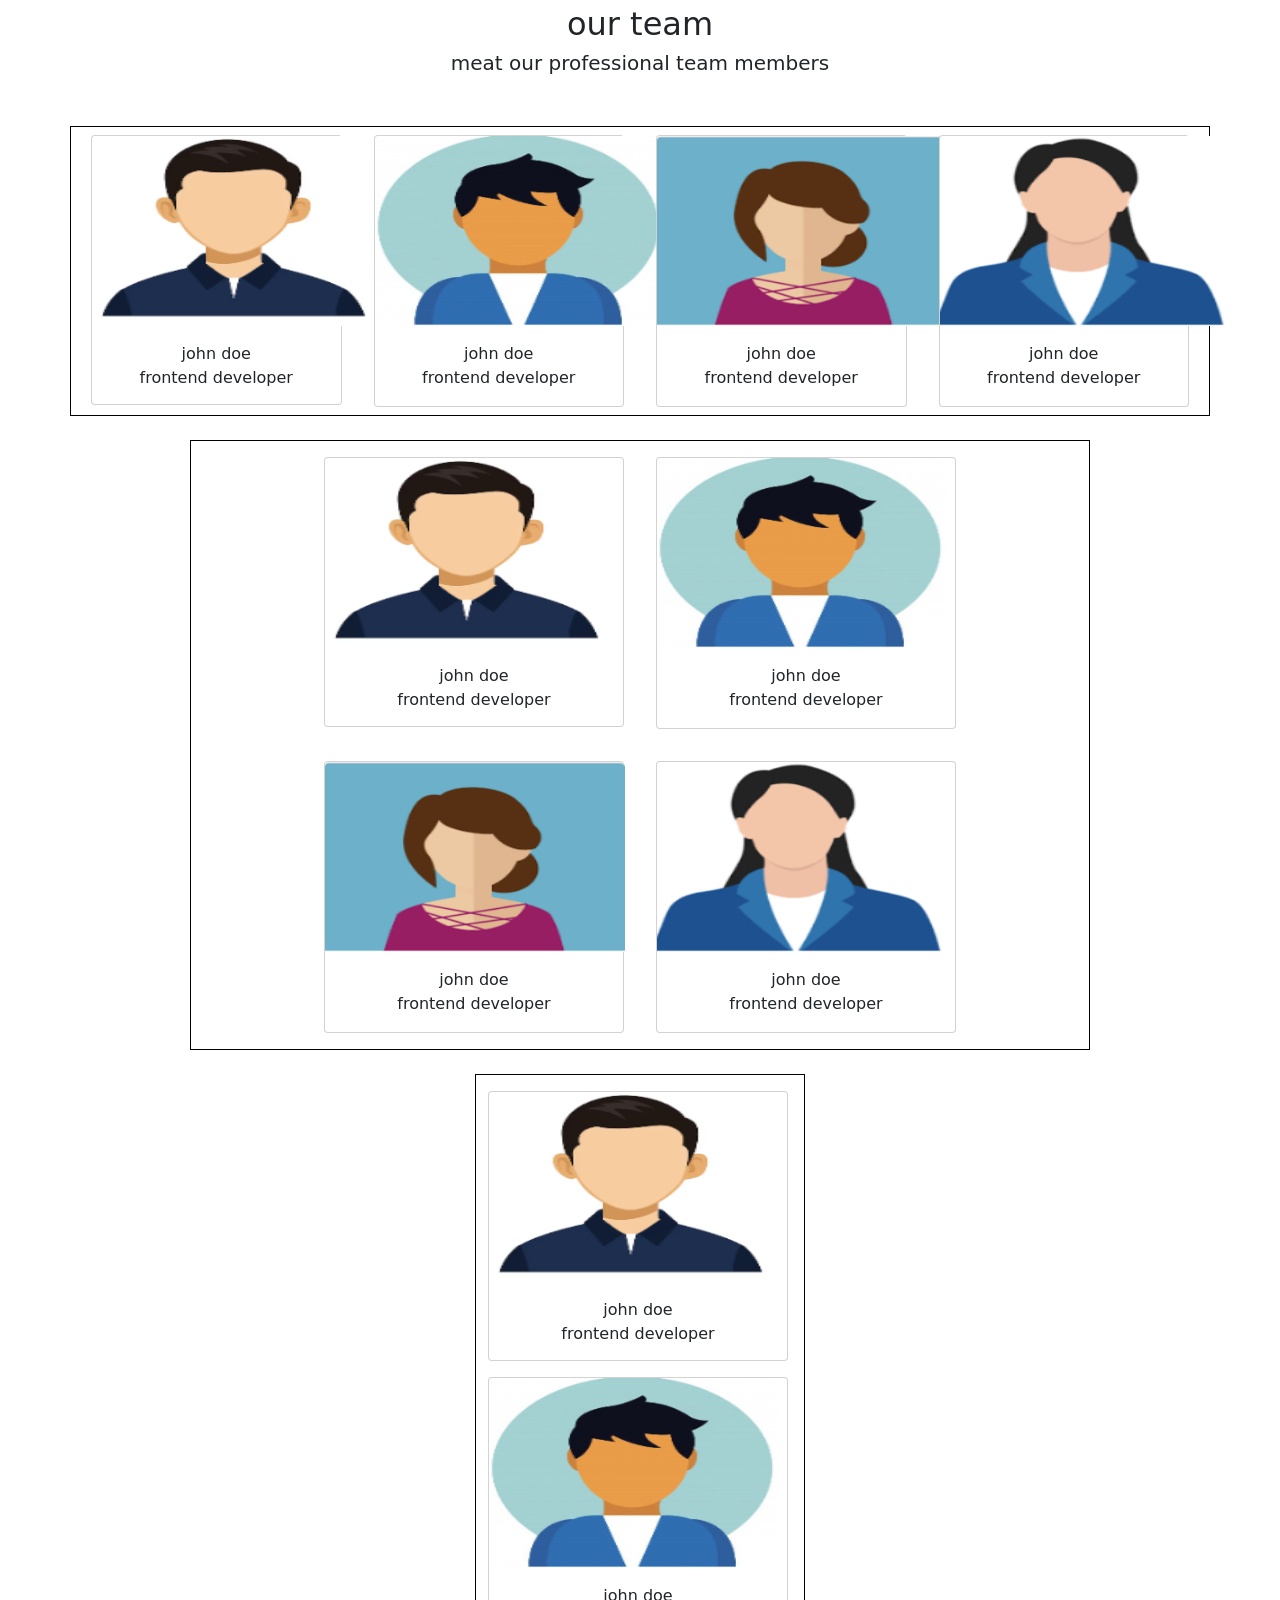
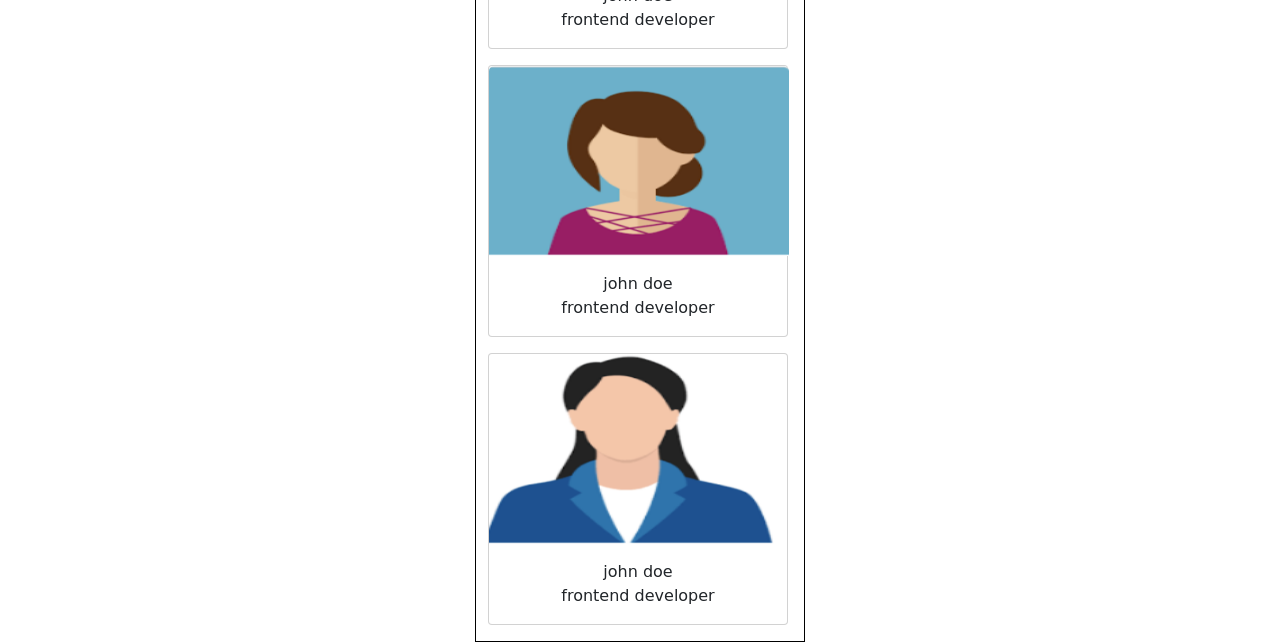
<file: lec-1 bootstrap/index.html>
<!DOCTYPE html>
<html lang="en">

<head>
    <meta charset="UTF-8">
    <meta name="viewport" content="width=device-width, initial-scale=1.0">
    <title>Document</title>
    <link href="https://cdn.jsdelivr.net/npm/bootstrap@5.3.8/dist/css/bootstrap.min.css" rel="stylesheet"
        integrity="sha384-sRIl4kxILFvY47J16cr9ZwB07vP4J8+LH7qKQnuqkuIAvNWLzeN8tE5YBujZqJLB" crossorigin="anonymous">

    <script src="https://cdn.jsdelivr.net/npm/bootstrap@5.3.8/dist/js/bootstrap.bundle.min.js"
        integrity="sha384-FKyoEForCGlyvwx9Hj09JcYn3nv7wiPVlz7YYwJrWVcXK/BmnVDxM+D2scQbITxI"
        crossorigin="anonymous"></script>
</head>

<body>
    <div>
        <div class="text-center fs-2" font-waight-bold mb-3>
            our team
        </div>
        <div class="text-center fs-5 mb-5">
            meat our professional team members
        </div>
        <!--cards-->
        <div
            class="container d-flex flex-row mb-4  align-item-center justify-content-aroun border border-black boder 3 gap-3 ">
            <div class="card rounded-1 m-2 " style="width: 300px;
            height: 270px;">
                <img src="./i1.png" class="card-img-top" style="width: 290px;
                  height: 190px;">
                <div class="card-body">
                    <div class="card-text text-center fs3">john doe</div>
                    <div class="card-text text-center fs5">frontend developer</div>
                </div>

            </div>


            <!--cards-->

            <div class="card rounded-1 m-2 " style="width: 300px; ">
                <img src="./i2.png" class="card-img-top" style="width: 290px;
                  height: 190px;">
                <div class="card-body">
                    <div class="card-text text-center fs3">john doe</div>
                    <div class="card-text text-center fs5">frontend developer</div>
                </div>

            </div>



            <!--cards-->

            <div class="card rounded-1  m-2 " style="width: 300px;">
                <img src="./i3.png" class="card-img-top" style="width: 295px;
                  height: 190px;">
                <div class="card-body">
                    <div class="card-text text-center fs3">john doe</div>
                    <div class="card-text text-center fs5">frontend developer</div>
                </div>

            </div>



            <!--cards-->

            <div class="card rounded-1  m-2 " style="width: 300px;">
                <img src="./i4.png" class="card-img-top" style="width: 290px;
                  height:190px;">
                <div class="card-body">
                    <div class="card-text text-center fs3">john doe</div>
                    <div class="card-text text-center fs5">frontend developer</div>
                </div>

            </div>

        </div>

        <!--cards-->
        <div class="container d-flex flex-row mb-4 justify-content-center align-item-center flex-wrap border border-black boder 2"
            style="width: 900px;">
            <div class="card rounded-1 m-3" style="width: 300px;
            height: 270px;">
                <img src="./i1.png" class="card-img-top" style="width: 290px;
                  height: 190px;">
                <div class="card-body">
                    <div class="card-text text-center fs3">john doe</div>
                    <div class="card-text text-center fs5">frontend developer</div>
                </div>

            </div>


            <!--cards-->

            <div class="card rounded-1 m-3" style="width: 300px;">
                <img src="./i2.png" class="card-img-top" style="width: 290px;
                  height: 190px;">
                <div class="card-body">
                    <div class="card-text text-center fs3">john doe</div>
                    <div class="card-text text-center fs5">frontend developer</div>
                </div>

            </div>



            <!--cards-->

            <div class="card rounded-1 m-3" style="width: 300px;">
                <img src="./i3.png" class="card-img-top" style="width: 300px;
                  height: 190px;">
                <div class="card-body">
                    <div class="card-text text-center fs3">john doe</div>
                    <div class="card-text text-center fs5">frontend developer</div>
                </div>

            </div>



            <!--cards-->

            <div class="card rounded-1 m-3" style="width: 300px;">
                <img src="./i4.png" class="card-img-top" style="width: 290px;
                  height:190px;">
                <div class="card-body">
                    <div class="card-text text-center fs3">john doe</div>
                    <div class="card-text text-center fs5">frontend developer</div>
                </div>

            </div>

        </div>

        <!--cards-->
        <div class="container d-flex flex-column  justify-content-center align-item-center flex-wrap border border-black boder 2 align-contant-center gap-3 "
            style="width: 330px;">
            <div class="card rounded-1 mt-3" style="width: 300px;
            height: 270px;">
                <img src="./i1.png" class="card-img-top" style="width: 290px;
                  height: 190px;">
                <div class="card-body">
                    <div class="card-text text-center fs3">john doe</div>
                    <div class="card-text text-center fs5">frontend developer</div>
                </div>

            </div>


            <!--cards-->

            <div class="card rounded-1" style="width: 300px;">
                <img src="./i2.png" class="card-img-top" style="width: 290px;
                  height: 190px;">
                <div class="card-body">
                    <div class="card-text text-center fs3">john doe</div>
                    <div class="card-text text-center fs5">frontend developer</div>
                </div>

            </div>



            <!--cards-->

            <div class="card rounded-1" style="width: 300px;">
                <img src="./i3.png" class="card-img-top" style="width: 300px;
                  height: 190px;">
                <div class="card-body">
                    <div class="card-text text-center fs3">john doe</div>
                    <div class="card-text text-center fs5">frontend developer</div>
                </div>

            </div>



            <!--cards-->

            <div class="card rounded-1 mb-3" style="width: 300px;">
                <img src="./i4.png" class="card-img-top" style="width: 290px;
                  height:190px;">
                <div class="card-body">
                    <div class="card-text text-center fs3">john doe</div>
                    <div class="card-text text-center fs5">frontend developer</div>
                </div>

            </div>

        </div>

        <!-- <div class="card " style="width: 18rem;">
            <img src="https://picsum.photos/200/300" class="card-img-top" alt="...">
            <div class="card-body">
                <h5 class="card-title">Card title</h5>
                <p class="card-text">Some quick example text to build on the card title and make up the bulk of the
                    card’s content.</p>
                <a href="#" class="btn btn-primary">Go somewhere</a>
            </div>
        </div>
        <div class="card " style="width: 18rem;">
            <img src="https://picsum.photos/200/300" class="card-img-top" alt="..." style="">
            <div class="card-body">
                <h5 class="card-title">Card title</h5>
                <p class="card-text">Some quick example text to build on the card title and make up the bulk of the
                    card’s content.</p>
                <a href="#" class="btn btn-primary">Go somewhere</a>
            </div>
        </div>
        <div class="card " style="width: 18rem;">
            <img src="https://picsum.photos/200/300" class="card-img-top" alt="...">
            <div class="card-body">
                <h5 class="card-title">Card title</h5>
                <p class="card-text">Some quick example text to build on the card title and make up the bulk of the
                    card’s content.</p>
                <a href="#" class="btn btn-primary">Go somewhere</a>
            </div>
        </div> -->
    </div>

</body>

</html>
</file>
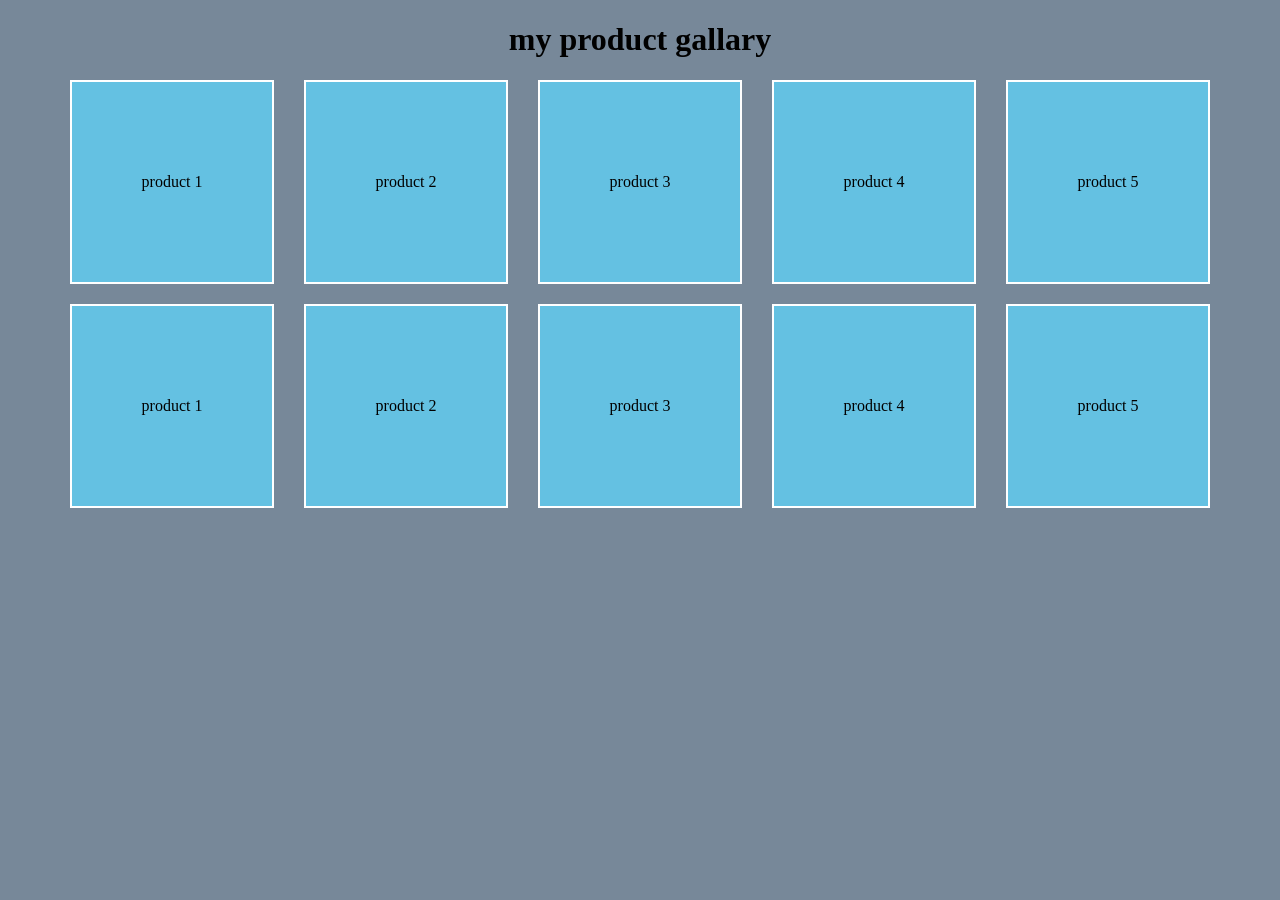
<file: lec-14 mq/index.html>
<!DOCTYPE html>
<html lang="en">
<head>
    <meta charset="UTF-8">
    <meta name="viewport" content="width=device-width, initial-scale=1.0">
    <title>Document</title>
    <link rel="stylesheet" href="style.css">
</head>
<body>
<center><h1>my product gallary</h1></center>
<!--row1-->
<div class="d1">
    <div class="d2">product 1</div>
     <div class="d2">product 2</div>
      <div class="d2">product 3</div>
       <div class="d2">product 4</div>
           <div class="d2">product 5</div>
</div>

<!--row2-->
<div class="d1">
    <div class="d2">product 1</div>
     <div class="d2">product 2</div>
      <div class="d2">product 3</div>
       <div class="d2">product 4</div>
         <div class="d2">product 5</div>
</div>

</body>
</html>
</file>
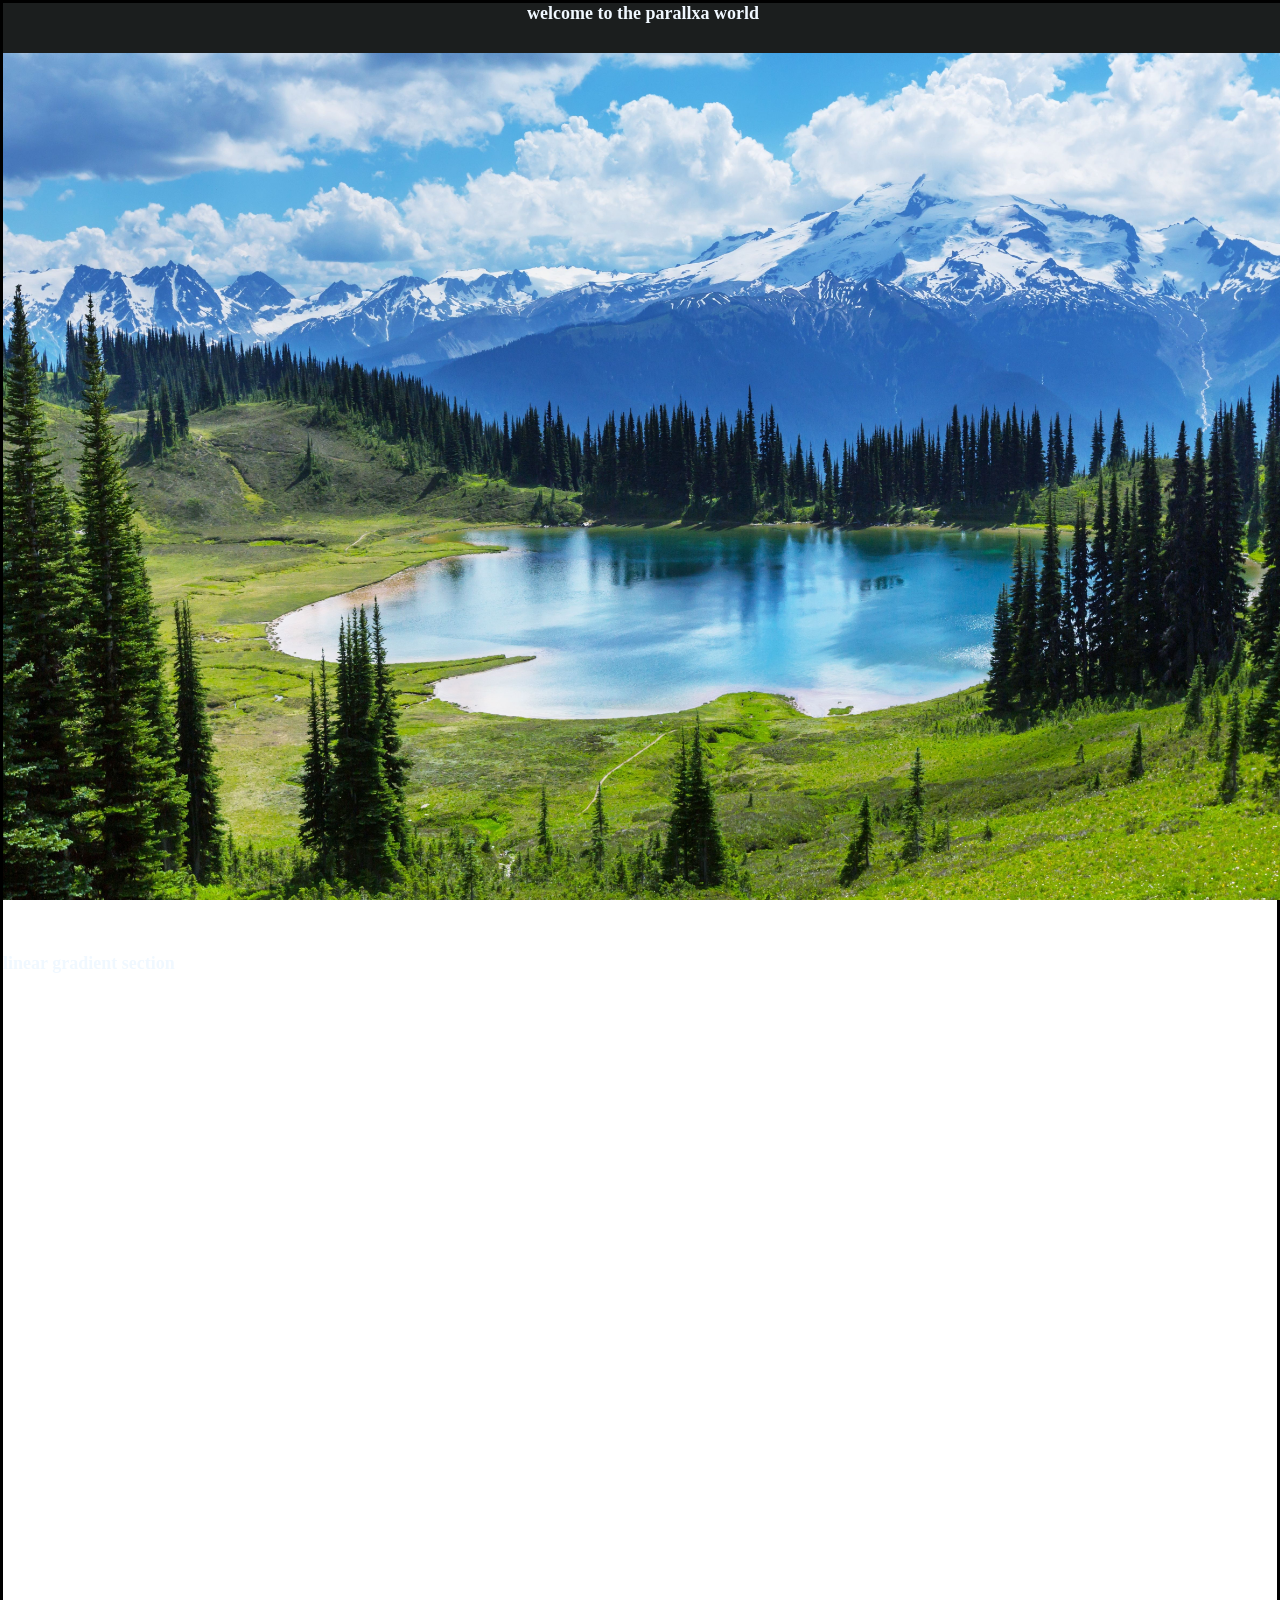
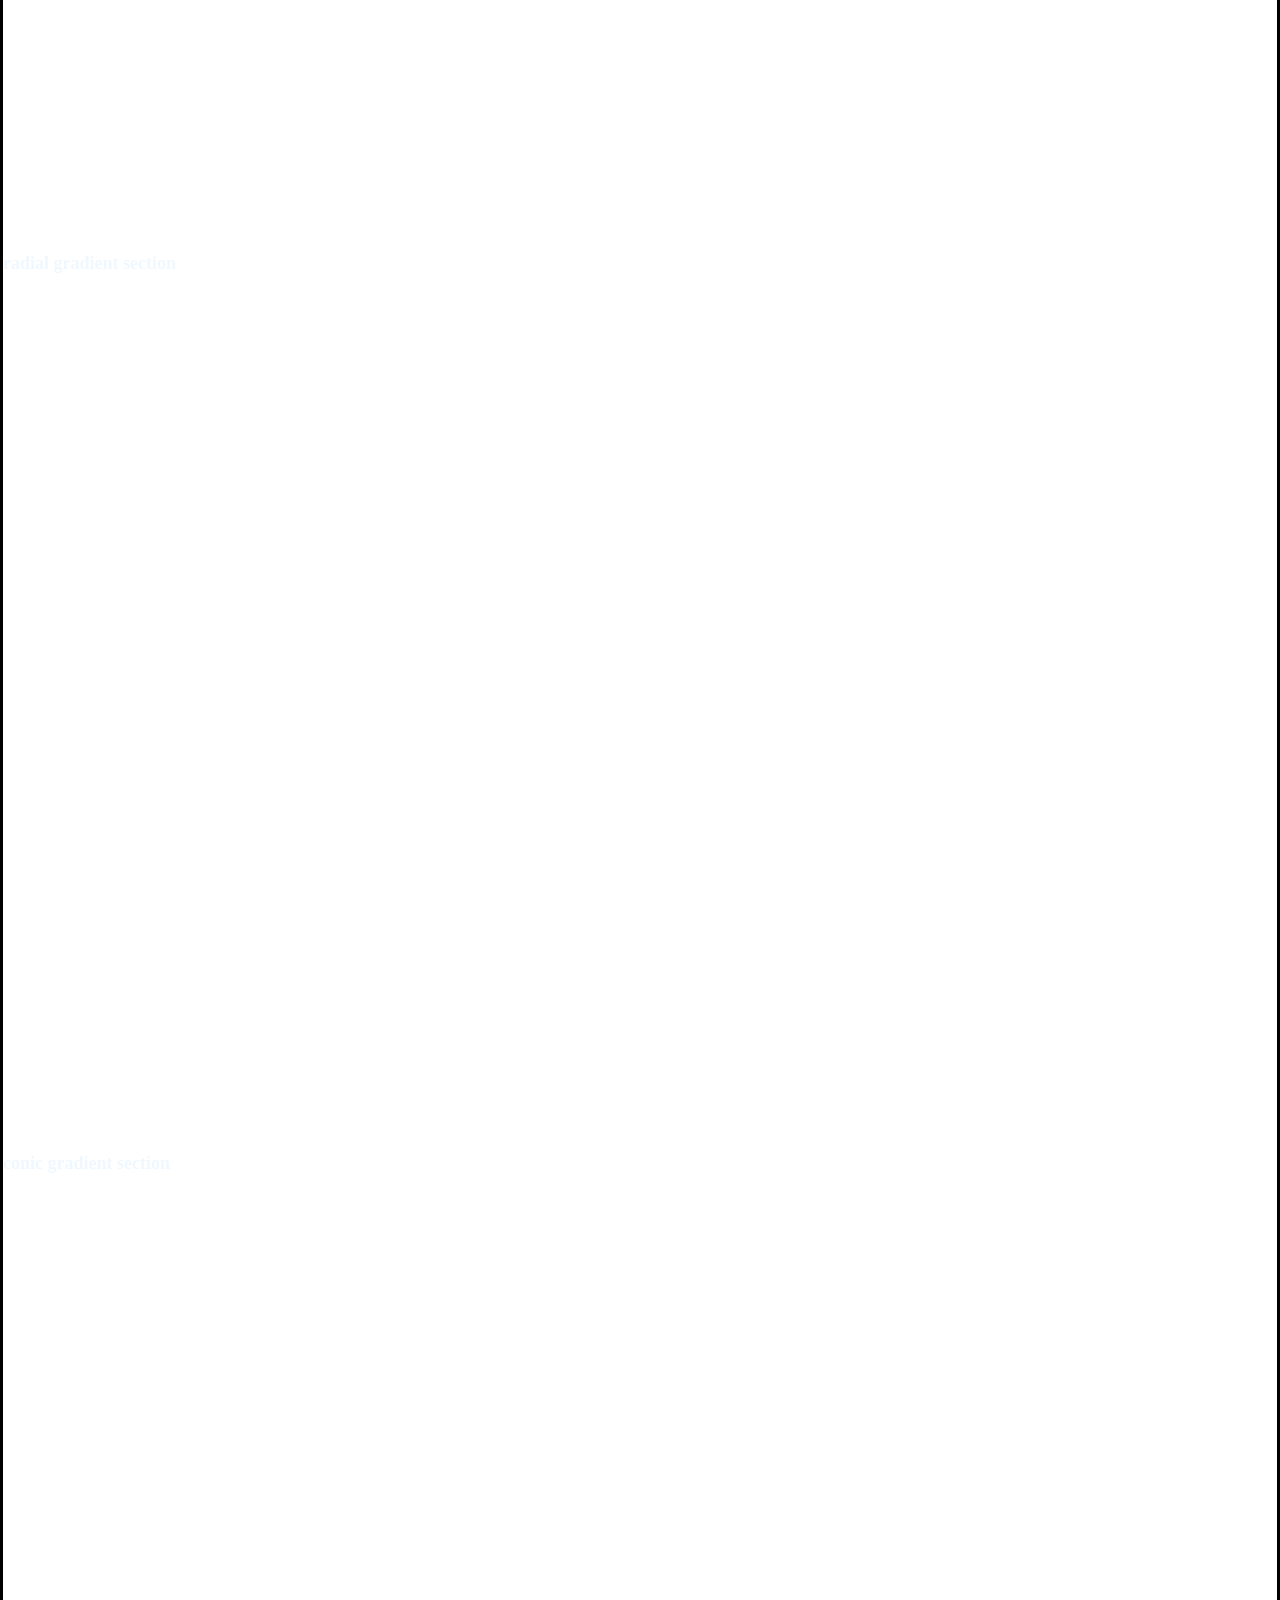
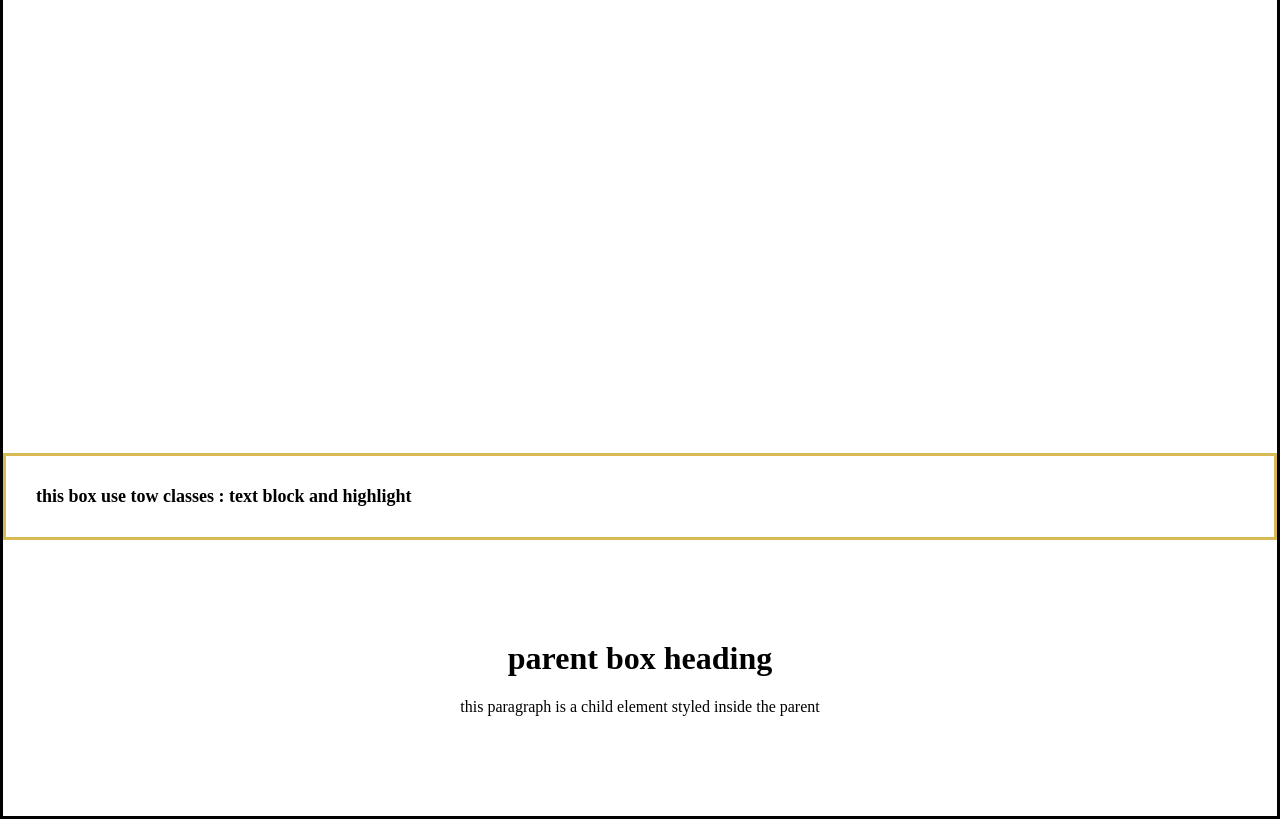
<file: lec-4 css/index.html>
<!DOCTYPE html>
<html lang="en">
<head>
    <meta charset="UTF-8">
    <meta name="viewport" content="width=device-width, initial-scale=1.0">
    <title>Document</title>
</head>
<link rel="stylesheet" href="style.css">
<body>
    <div class="bg9">
    <div class="bg1">welcome to the parallxa world</div>
    <div class="bg2"></div>
    <div class="bg3">linear gradient section</div>
    <div class="bg4">radial gradient section</div>
    <div class="bg5">conic gradient section</div>
    <div class="bg6">this box use tow classes : text block and highlight</div>
    <div class="bg7">
        <h1 class="bg8">parent box heading</h1>
    <p >this paragraph is a child element styled inside the parent</p>
    
    </div>
    </div>
   
</body>
</html>
</file>
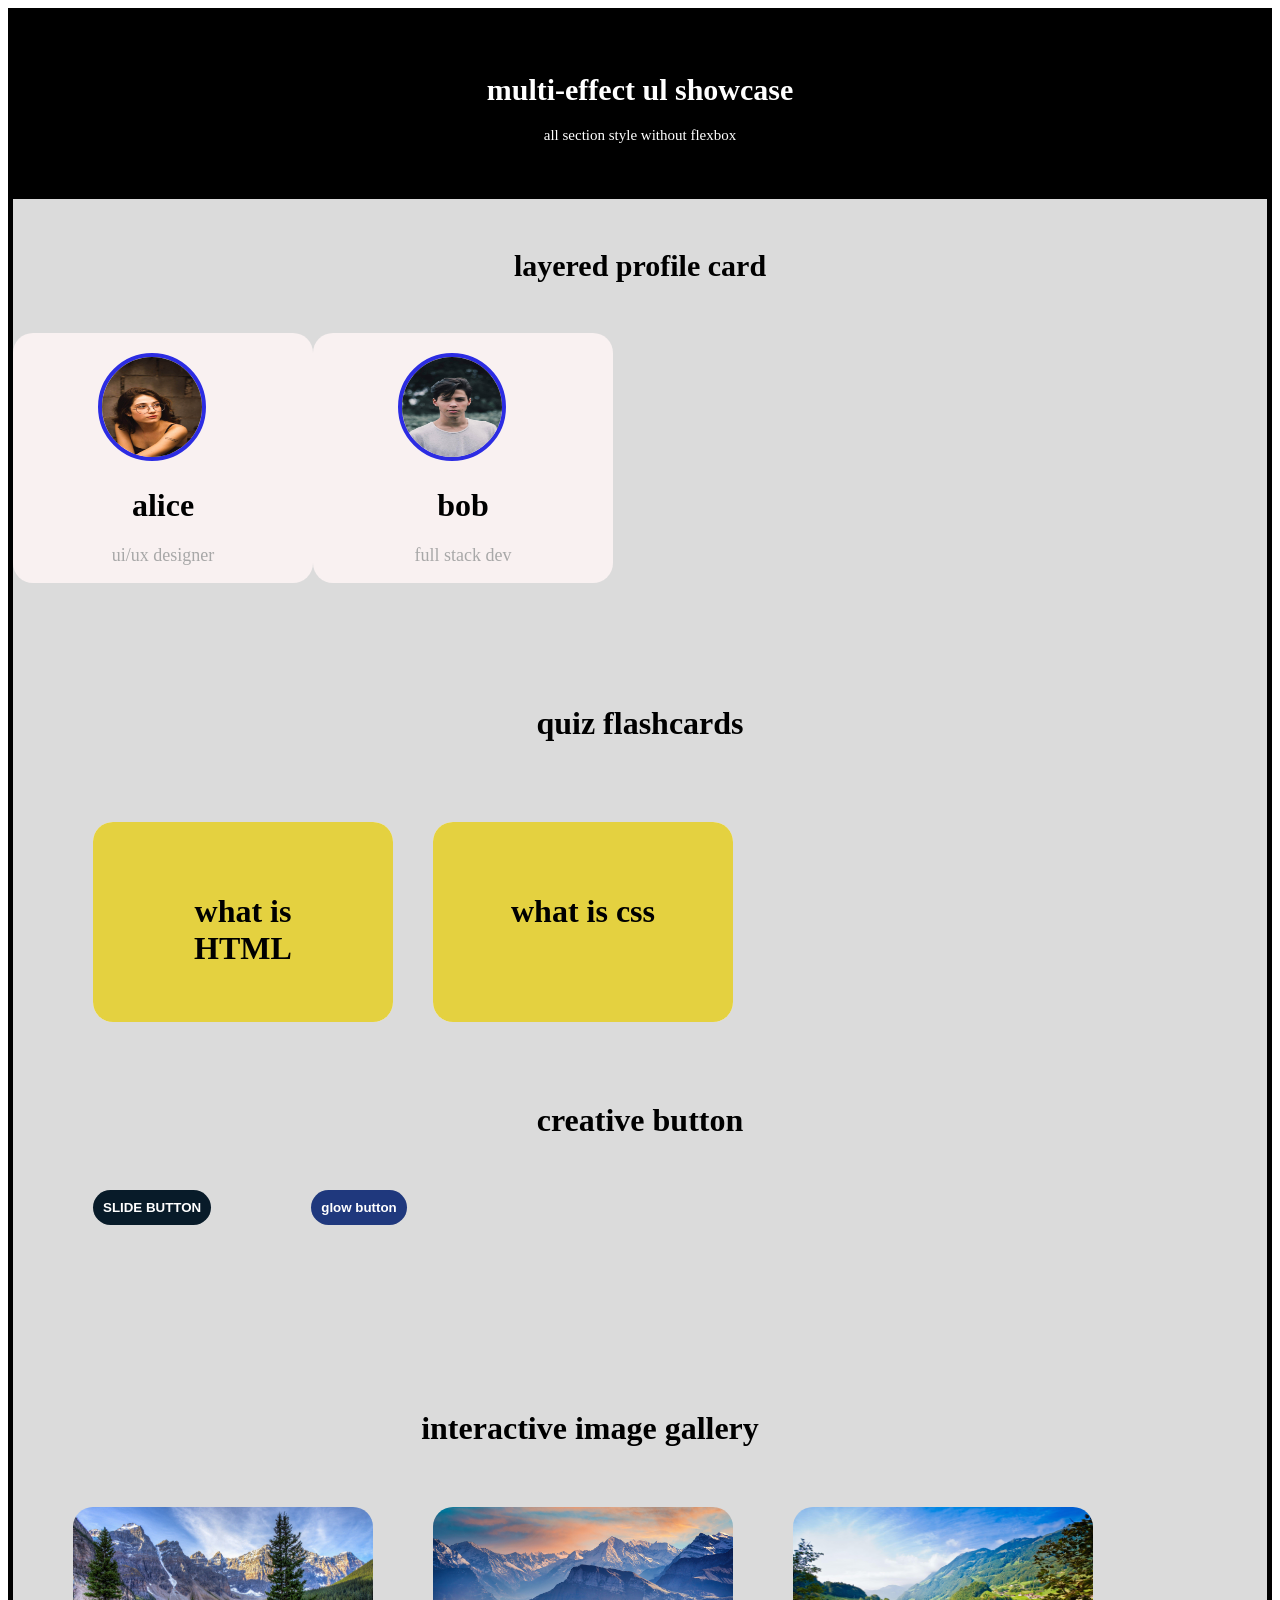
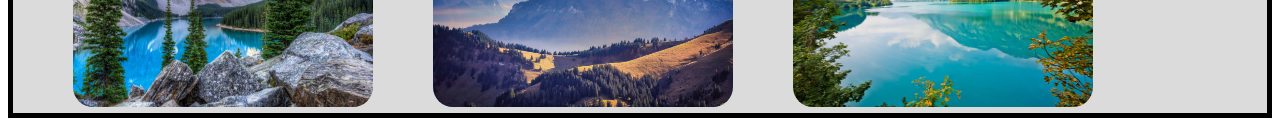
<file: lec10css/index.html>
<!DOCTYPE html>
<html lang="en">

<head>
    <meta charset="UTF-8">
    <meta name="viewport" content="width=device-width, initial-scale=1.0">
    <title>Document</title>
</head>
<link rel="stylesheet" href="style.css">

<body>
    <div class="q1"><!--main div-->
        <div class="q2"><!--part 1-->
            <div>
                <h1 class="q3">multi-effect ul showcase</h1>
                <p class="q4">all section style without flexbox</p>
            </div>
        </div><!--part1 end-->


        <div><!--part2-->
            <div>
                <h1 class="w2">layered profile card</h1>
            </div>
            <div class="w1">
                <div class="q5">
                    <div><img src="./team4.jpg" class="q6"></div>
                    <h1 class="q7">alice</h1>
                    <p class="q8">ui/ux designer</p>
                </div>

                <div class="q9">
                    <div><img src="./team3.jpg" class="q10"></div>
                    <h1 class="q7">bob</h1>
                    <p class="q8">full stack dev</p>
                </div>
            </div>
        </div><!--part2 end-->

        <div>
            <h1 class="w3">quiz flashcards</h1>
        </div>
        <div class="s1">

            <div class="flip-card">
                <div class="flip-card-inner">
                    <div class="flip-card-front">
                        <h1 class="a1"> what is HTML</h1>
                    </div>
                    <div class="flip-card-back">
                        <h3 class="a2">
                            Hypertext Markup Language
                        </h3>
                    </div>
                </div>    
            </div>


           

            <div class= "flip-card">
                <div class="flip-card-inner">
                    <div class="flip-card-front">
                        <h1 class="a1">what is css</h1>
                    </div>
                    <div class="flip-card-back">
                        <h3 class="a2">cascading style sheet</h3>
                    </div>
                </div>
            </div>
        </div>
        <div>
            <h1 class="w3">creative button </button></h1>
        </div>
        <div class="z1">
            <div class="g1"><button class="d1">slide button</button></div>
            <div><button class="d2">glow button</button></div>
        </div>

        <div class="w10">
            <h1 class="w9">interactive image gallery</h1>
            <div class="s2"><img src="./n 1.jpg" class="s3">
                <img src="./n 2.jpg" class="s3">
                <img src="./n 3.jpg" class="s3">
            </div>
        </div>


    </div><!--main div end -->
</body>

</html>
</file>
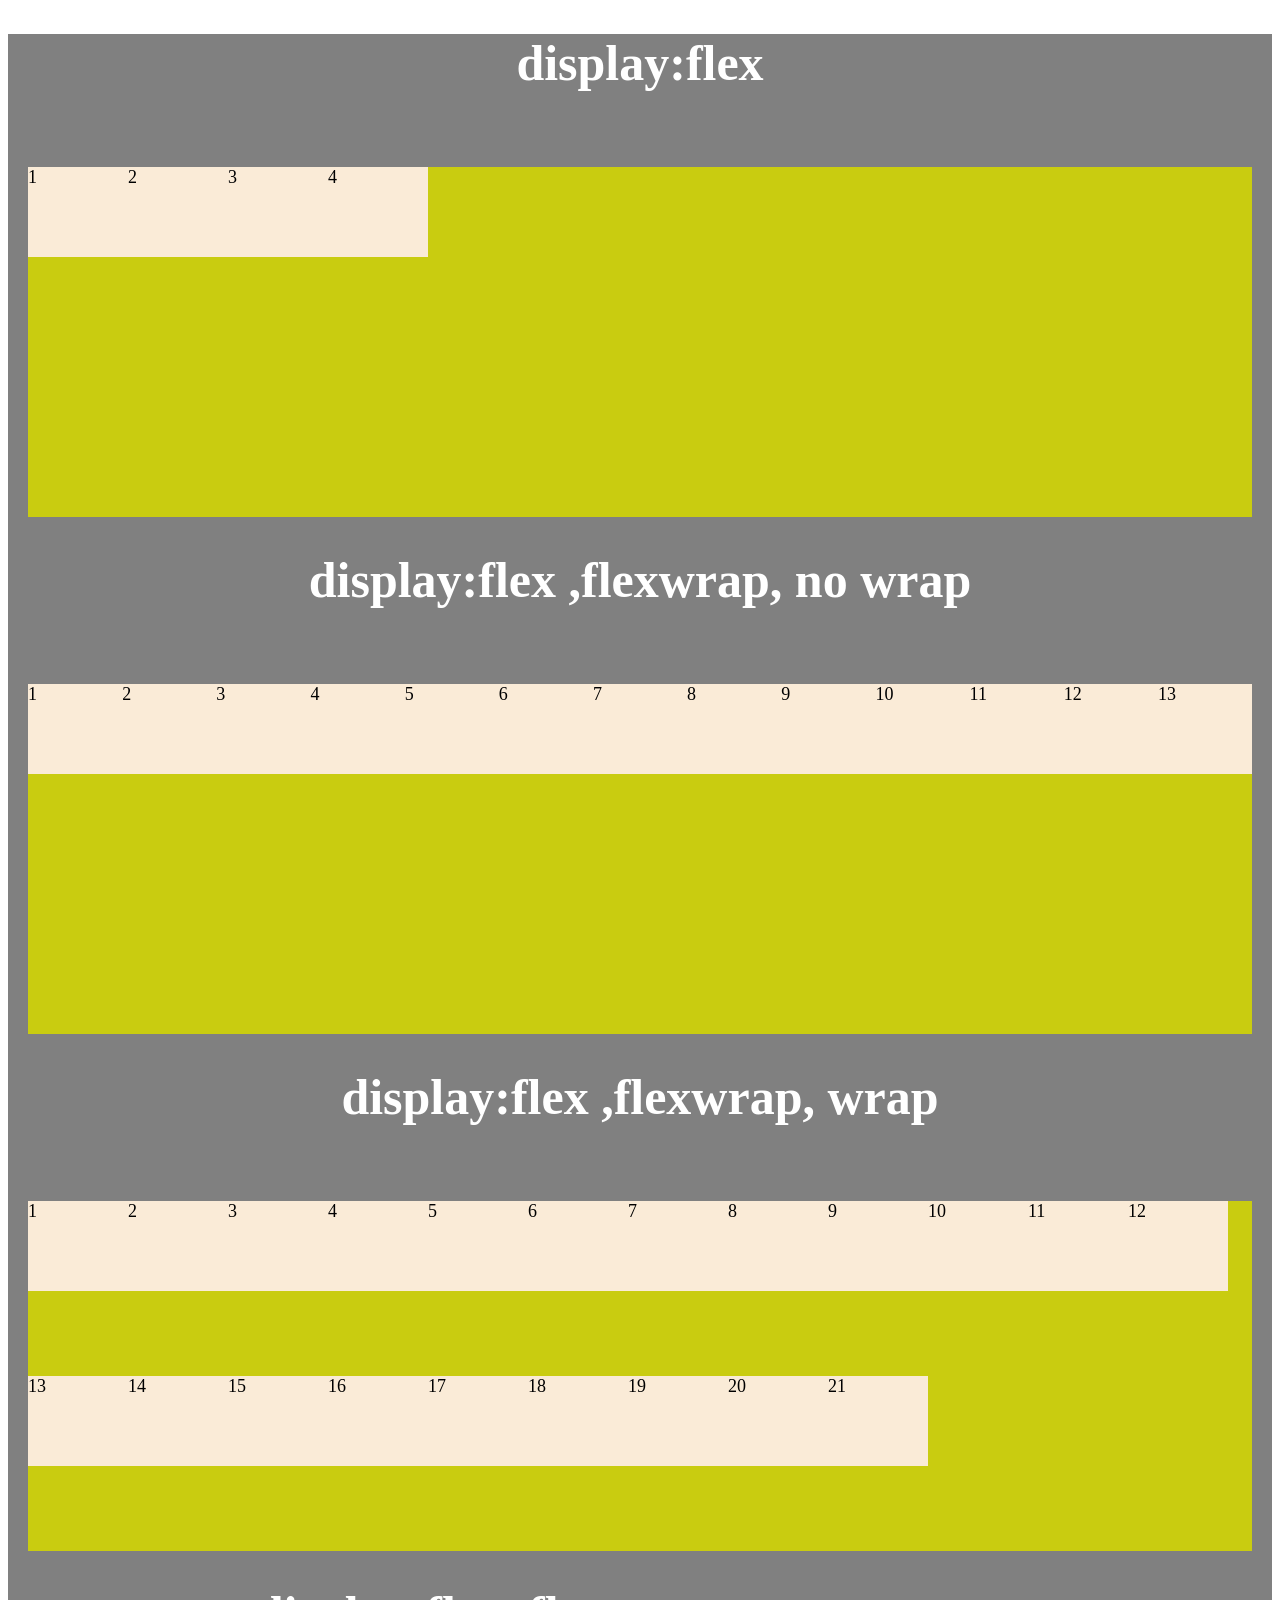
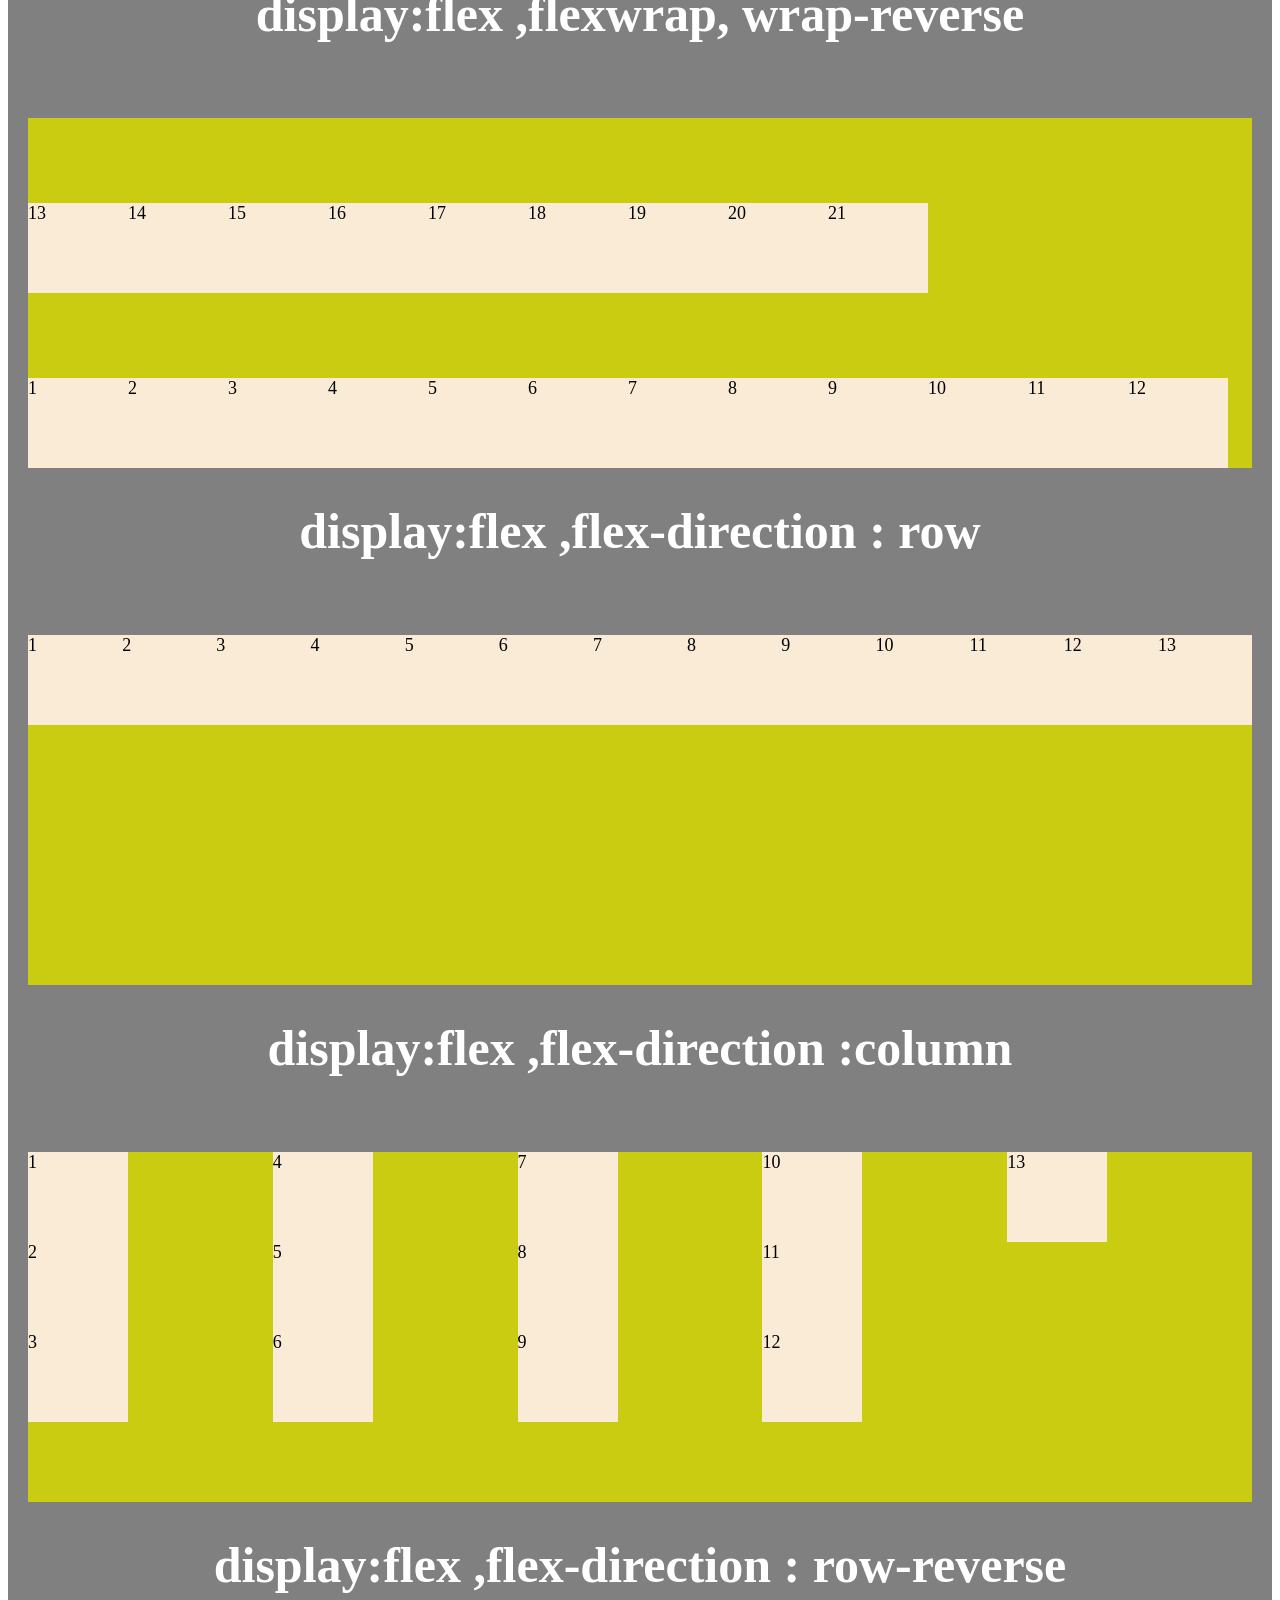
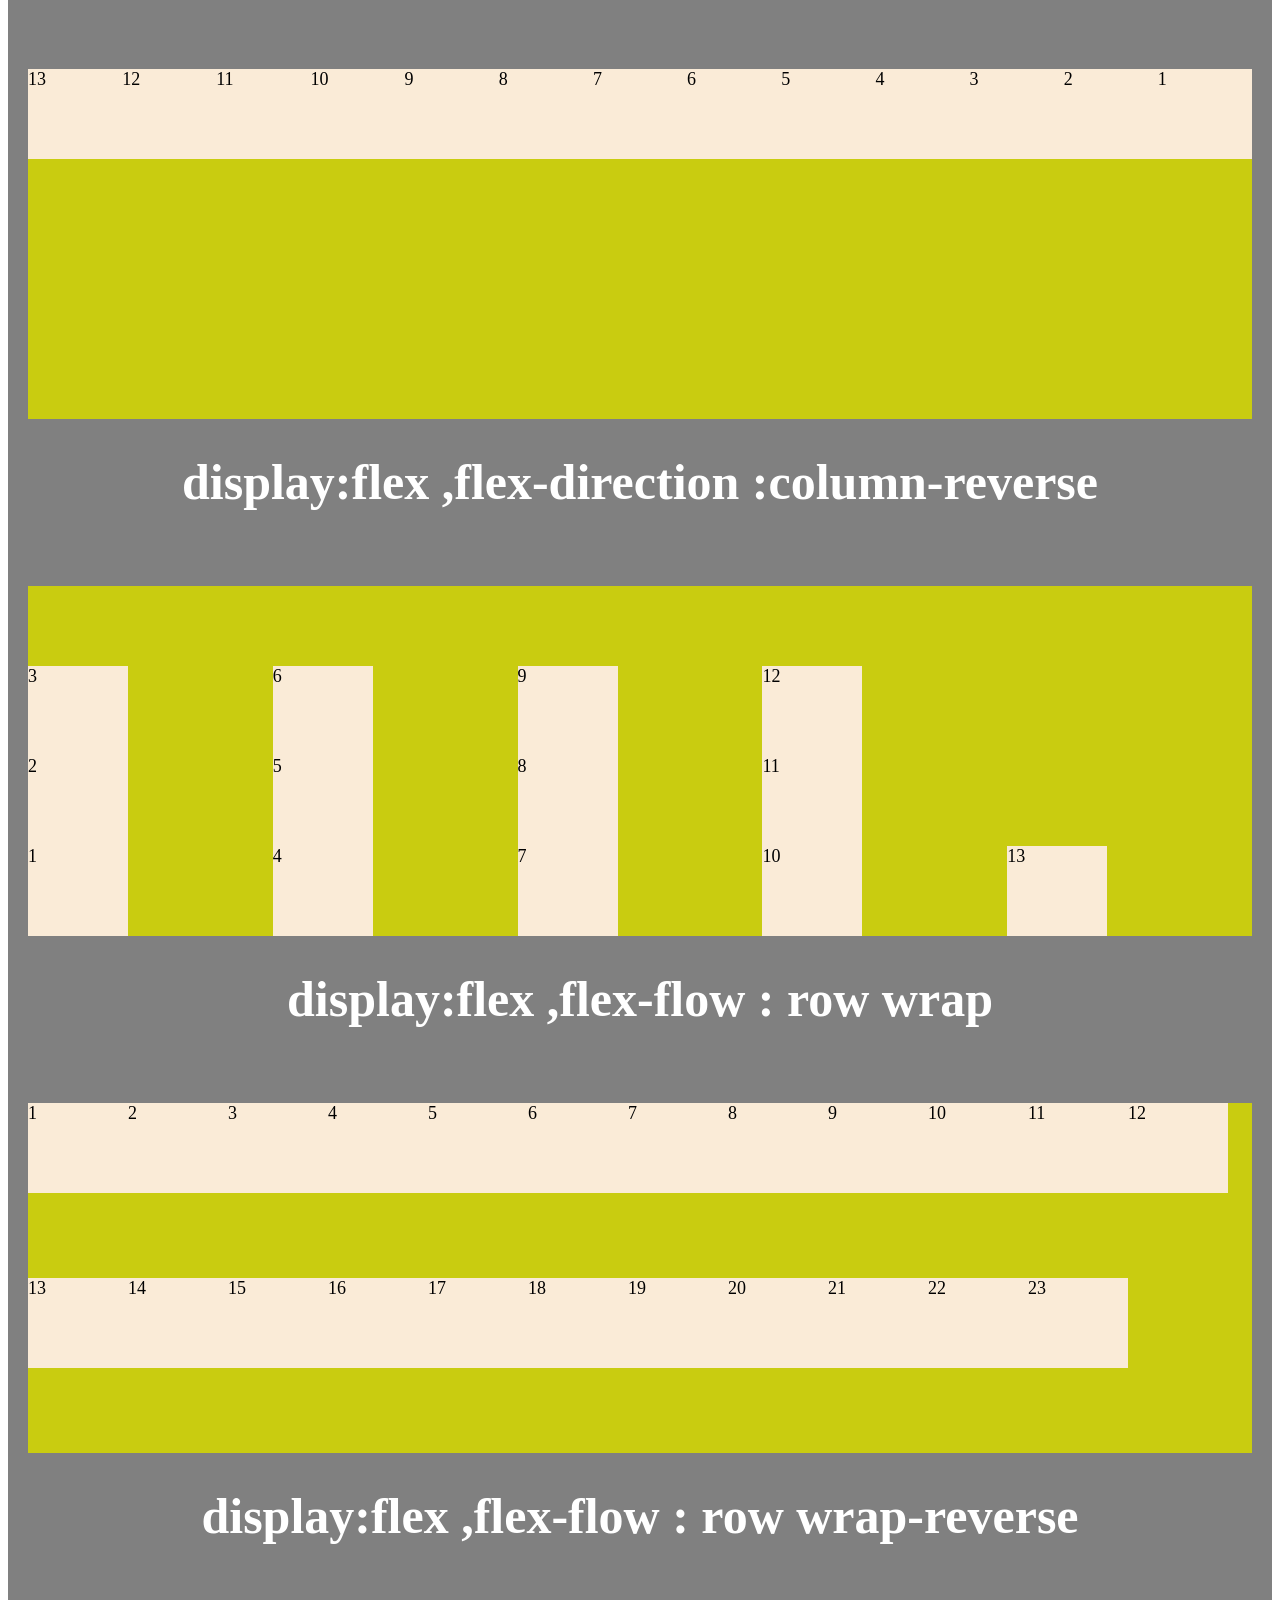
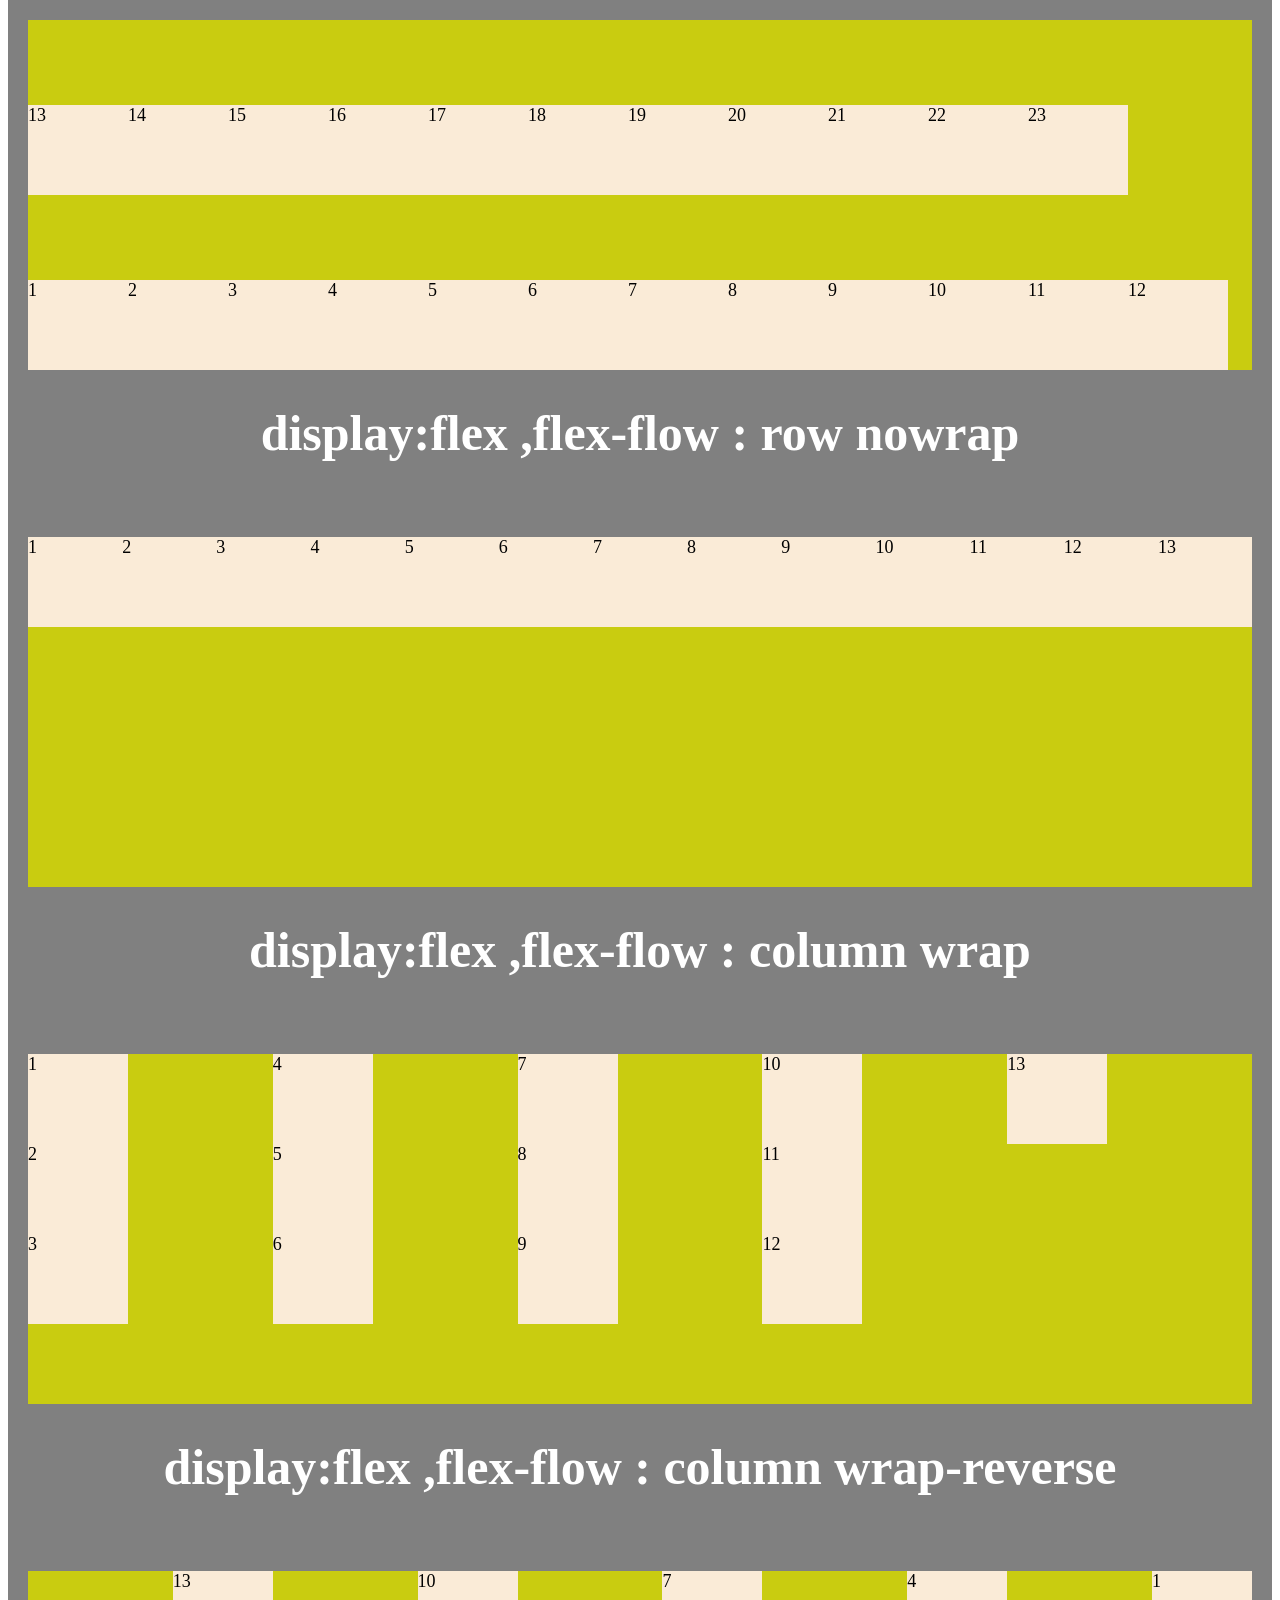
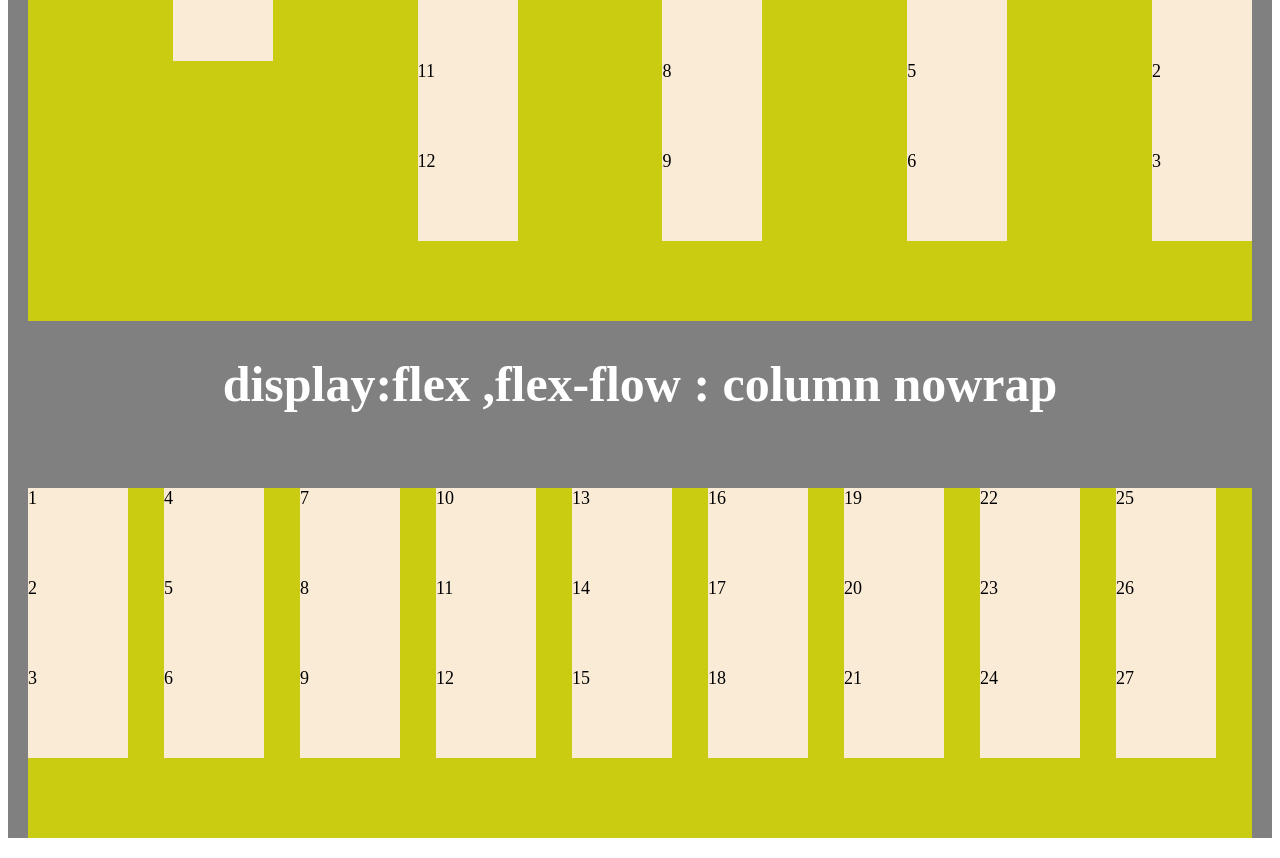
<file: lec11 css/index.html>
<!DOCTYPE html>
<html lang="en">
<head>
    <meta charset="UTF-8">
    <meta name="viewport" content="width=device-width, initial-scale=1.0">
    <title>Document</title>
</head>

<link rel="stylesheet" href="style.css">
<body>
    <div class="s1">
    <!--section1-->
    <h1 class="a1"> display:flex</h1>
<div class="a2">
    <div class="box1">1</div>
    <div class="box1">2</div>
    <div class="box1">3</div>
    <div class="box1">4</div>
</div>

     <!--section2-->
    <h1 class="a1"> display:flex ,flexwrap, no wrap</h1>
<div class="a2">
    <div class="box1">1</div>
    <div class="box1">2</div>
    <div class="box1">3</div>
    <div class="box1">4</div>
    <div class="box1">5</div>
    <div class="box1">6</div>
    <div class="box1">7</div>
    <div class="box1">8</div>
    <div class="box1">9</div>
    <div class="box1">10</div>
    <div class="box1">11</div>
    <div class="box1">12</div>
<div class="box1">13</div>
</div>

<!--section3-->
 <h1 class="a1"> display:flex ,flexwrap, wrap</h1>
<div class="a3">
    <div class="box1">1</div>
    <div class="box1">2</div>
    <div class="box1">3</div>
    <div class="box1">4</div>
    <div class="box1">5</div>
    <div class="box1">6</div>
    <div class="box1">7</div>
    <div class="box1">8</div>
    <div class="box1">9</div>
    <div class="box1">10</div>
    <div class="box1">11</div>
    <div class="box1">12</div>
<div class="box1">13</div>
<div class="box1">14</div>
<div class="box1">15</div>
<div class="box1">16</div>
<div class="box1">17</div>
<div class="box1">18</div>
<div class="box1">19</div>
<div class="box1">20</div>
<div class="box1">21</div>
</div>


<!--section4-->
 <h1 class="a1"> display:flex ,flexwrap, wrap-reverse</h1>
<div class="a4">
    <div class="box1">1</div>
    <div class="box1">2</div>
    <div class="box1">3</div>
    <div class="box1">4</div>
    <div class="box1">5</div>
    <div class="box1">6</div>
    <div class="box1">7</div>
    <div class="box1">8</div>
    <div class="box1">9</div>
    <div class="box1">10</div>
    <div class="box1">11</div>
    <div class="box1">12</div>
<div class="box1">13</div>
<div class="box1">14</div>
<div class="box1">15</div>
<div class="box1">16</div>
<div class="box1">17</div>
<div class="box1">18</div>
<div class="box1">19</div>
<div class="box1">20</div>
<div class="box1">21</div>
</div>


<!--section4-->
 <h1 class="a1"> display:flex ,flex-direction : row</h1>
<div class="a5">
    <div class="box1">1</div>
    <div class="box1">2</div>
    <div class="box1">3</div>
    <div class="box1">4</div>
    <div class="box1">5</div>
    <div class="box1">6</div>
    <div class="box1">7</div>
    <div class="box1">8</div>
    <div class="box1">9</div>
    <div class="box1">10</div>
    <div class="box1">11</div>
    <div class="box1">12</div>
<div class="box1">13</div>
</div>

<!--section5-->
 <h1 class="a1"> display:flex ,flex-direction :column</h1>
<div class="a6">
    <div class="box1">1</div>
    <div class="box1">2</div>
    <div class="box1">3</div>
    <div class="box1">4</div>
    <div class="box1">5</div>
    <div class="box1">6</div>
    <div class="box1">7</div>
    <div class="box1">8</div>
    <div class="box1">9</div>
    <div class="box1">10</div>
    <div class="box1">11</div>
    <div class="box1">12</div>
<div class="box1">13</div>
</div>

<!--section6-->
 <h1 class="a1"> display:flex ,flex-direction : row-reverse</h1>
<div class="a7">
    <div class="box1">1</div>
    <div class="box1">2</div>
    <div class="box1">3</div>
    <div class="box1">4</div>
    <div class="box1">5</div>
    <div class="box1">6</div>
    <div class="box1">7</div>
    <div class="box1">8</div>
    <div class="box1">9</div>
    <div class="box1">10</div>
    <div class="box1">11</div>
    <div class="box1">12</div>
<div class="box1">13</div>
</div>
<!--section7-->
 <h1 class="a1"> display:flex ,flex-direction :column-reverse </h1>
<div class="a8">
    <div class="box1">1</div>
    <div class="box1">2</div>
    <div class="box1">3</div>
    <div class="box1">4</div>
    <div class="box1">5</div>
    <div class="box1">6</div>
    <div class="box1">7</div>
    <div class="box1">8</div>
    <div class="box1">9</div>
    <div class="box1">10</div>
    <div class="box1">11</div>
    <div class="box1">12</div>
<div class="box1">13</div>
</div>

<!--section8-->

<h1 class="a1"> display:flex ,flex-flow : row wrap</h1>
<div class="a9">
    <div class="box1">1</div>
    <div class="box1">2</div>
    <div class="box1">3</div>
    <div class="box1">4</div>
    <div class="box1">5</div>
    <div class="box1">6</div>
    <div class="box1">7</div>
    <div class="box1">8</div>
    <div class="box1">9</div>
    <div class="box1">10</div>
    <div class="box1">11</div>
    <div class="box1">12</div>
<div class="box1">13</div>
<div class="box1">14</div>
    <div class="box1">15</div>
    <div class="box1">16</div>
    <div class="box1">17</div>
    <div class="box1">18</div>
    <div class="box1">19</div>
    <div class="box1">20</div>
    <div class="box1">21</div>
    <div class="box1">22</div>
    <div class="box1">23</div>
</div>

<!--section9-->

<h1 class="a1"> display:flex ,flex-flow : row wrap-reverse</h1>
<div class="a10">
    <div class="box1">1</div>
    <div class="box1">2</div>
    <div class="box1">3</div>
    <div class="box1">4</div>
    <div class="box1">5</div>
    <div class="box1">6</div>
    <div class="box1">7</div>
    <div class="box1">8</div>
    <div class="box1">9</div>
    <div class="box1">10</div>
    <div class="box1">11</div>
    <div class="box1">12</div>
<div class="box1">13</div>
<div class="box1">14</div>
    <div class="box1">15</div>
    <div class="box1">16</div>
    <div class="box1">17</div>
    <div class="box1">18</div>
    <div class="box1">19</div>
    <div class="box1">20</div>
    <div class="box1">21</div>
    <div class="box1">22</div>
    <div class="box1">23</div>
</div>

<!--section10-->

<h1 class="a1"> display:flex ,flex-flow : row nowrap</h1>
<div class="a11">
    <div class="box1">1</div>
    <div class="box1">2</div>
    <div class="box1">3</div>
    <div class="box1">4</div>
    <div class="box1">5</div>
    <div class="box1">6</div>
    <div class="box1">7</div>
    <div class="box1">8</div>
    <div class="box1">9</div>
    <div class="box1">10</div>
    <div class="box1">11</div>
    <div class="box1">12</div>
<div class="box1">13</div>
</div>

<!--section11-->

<h1 class="a1"> display:flex ,flex-flow : column wrap</h1>
<div class="a12">
    <div class="box1">1</div>
    <div class="box1">2</div>
    <div class="box1">3</div>
    <div class="box1">4</div>
    <div class="box1">5</div>
    <div class="box1">6</div>
    <div class="box1">7</div>
    <div class="box1">8</div>
    <div class="box1">9</div>
    <div class="box1">10</div>
    <div class="box1">11</div>
    <div class="box1">12</div>
<div class="box1">13</div>
</div>


<!--section11-->

<h1 class="a1"> display:flex ,flex-flow : column wrap-reverse</h1>
<div class="a13">
    <div class="box1">1</div>
    <div class="box1">2</div>
    <div class="box1">3</div>
    <div class="box1">4</div>
    <div class="box1">5</div>
    <div class="box1">6</div>
    <div class="box1">7</div>
    <div class="box1">8</div>
    <div class="box1">9</div>
    <div class="box1">10</div>
    <div class="box1">11</div>
    <div class="box1">12</div>
<div class="box1">13</div>
</div>

<!--section12-->

<h1 class="a1"> display:flex ,flex-flow : column nowrap</h1>
<div class="a14">
    <div class="box1">1</div>
    <div class="box1">2</div>
    <div class="box1">3</div>
    <div class="box1">4</div>
    <div class="box1">5</div>
    <div class="box1">6</div>
    <div class="box1">7</div>
    <div class="box1">8</div>
    <div class="box1">9</div>
    <div class="box1">10</div>
    <div class="box1">11</div>
    <div class="box1">12</div>
<div class="box1">13</div>
<div class="box1">14</div>
    <div class="box1">15</div>
    <div class="box1">16</div>
    <div class="box1">17</div>
    <div class="box1">18</div>
    <div class="box1">19</div>
<div class="box1">20</div>
<div class="box1">21</div>
    <div class="box1">22</div>
    <div class="box1">23</div>
    <div class="box1">24</div>
    <div class="box1">25</div>
    <div class="box1">26</div>
<div class="box1">27</div>
</div>

</div>
</body>
</html>
</file>
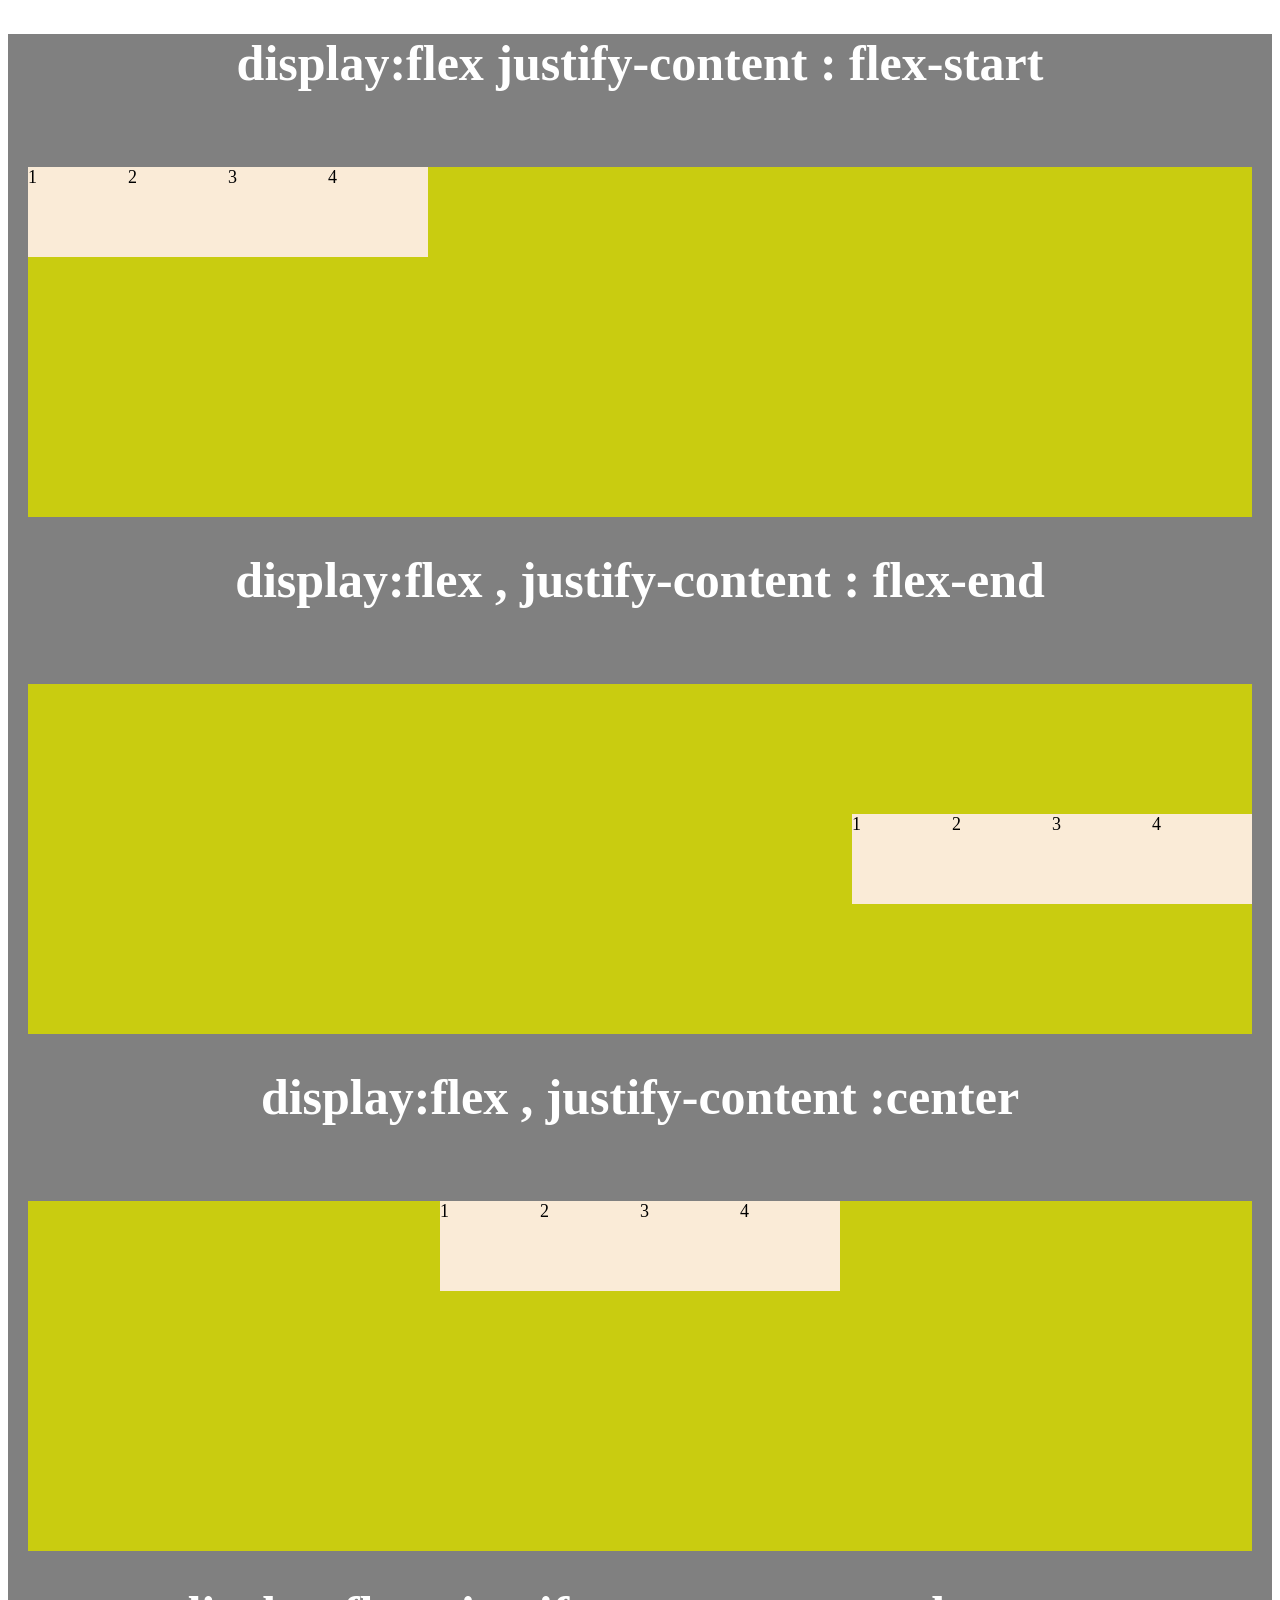
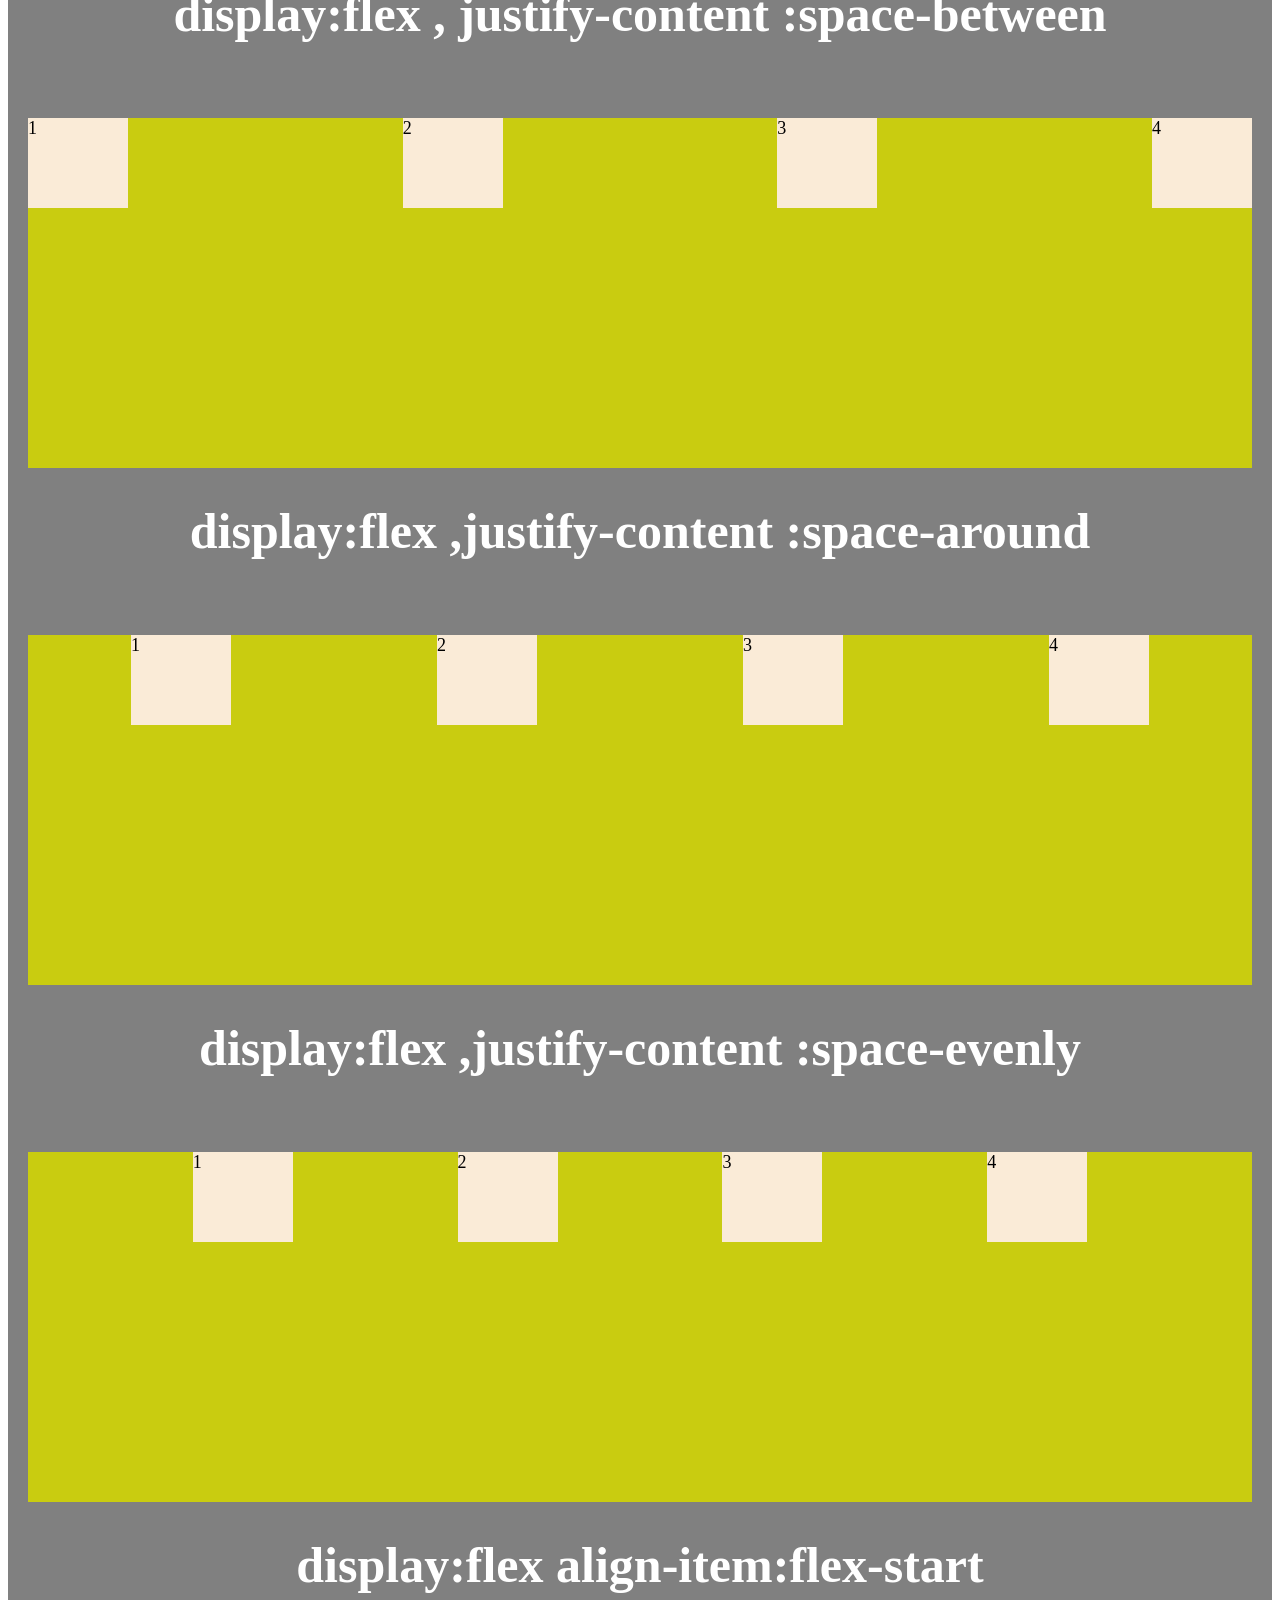
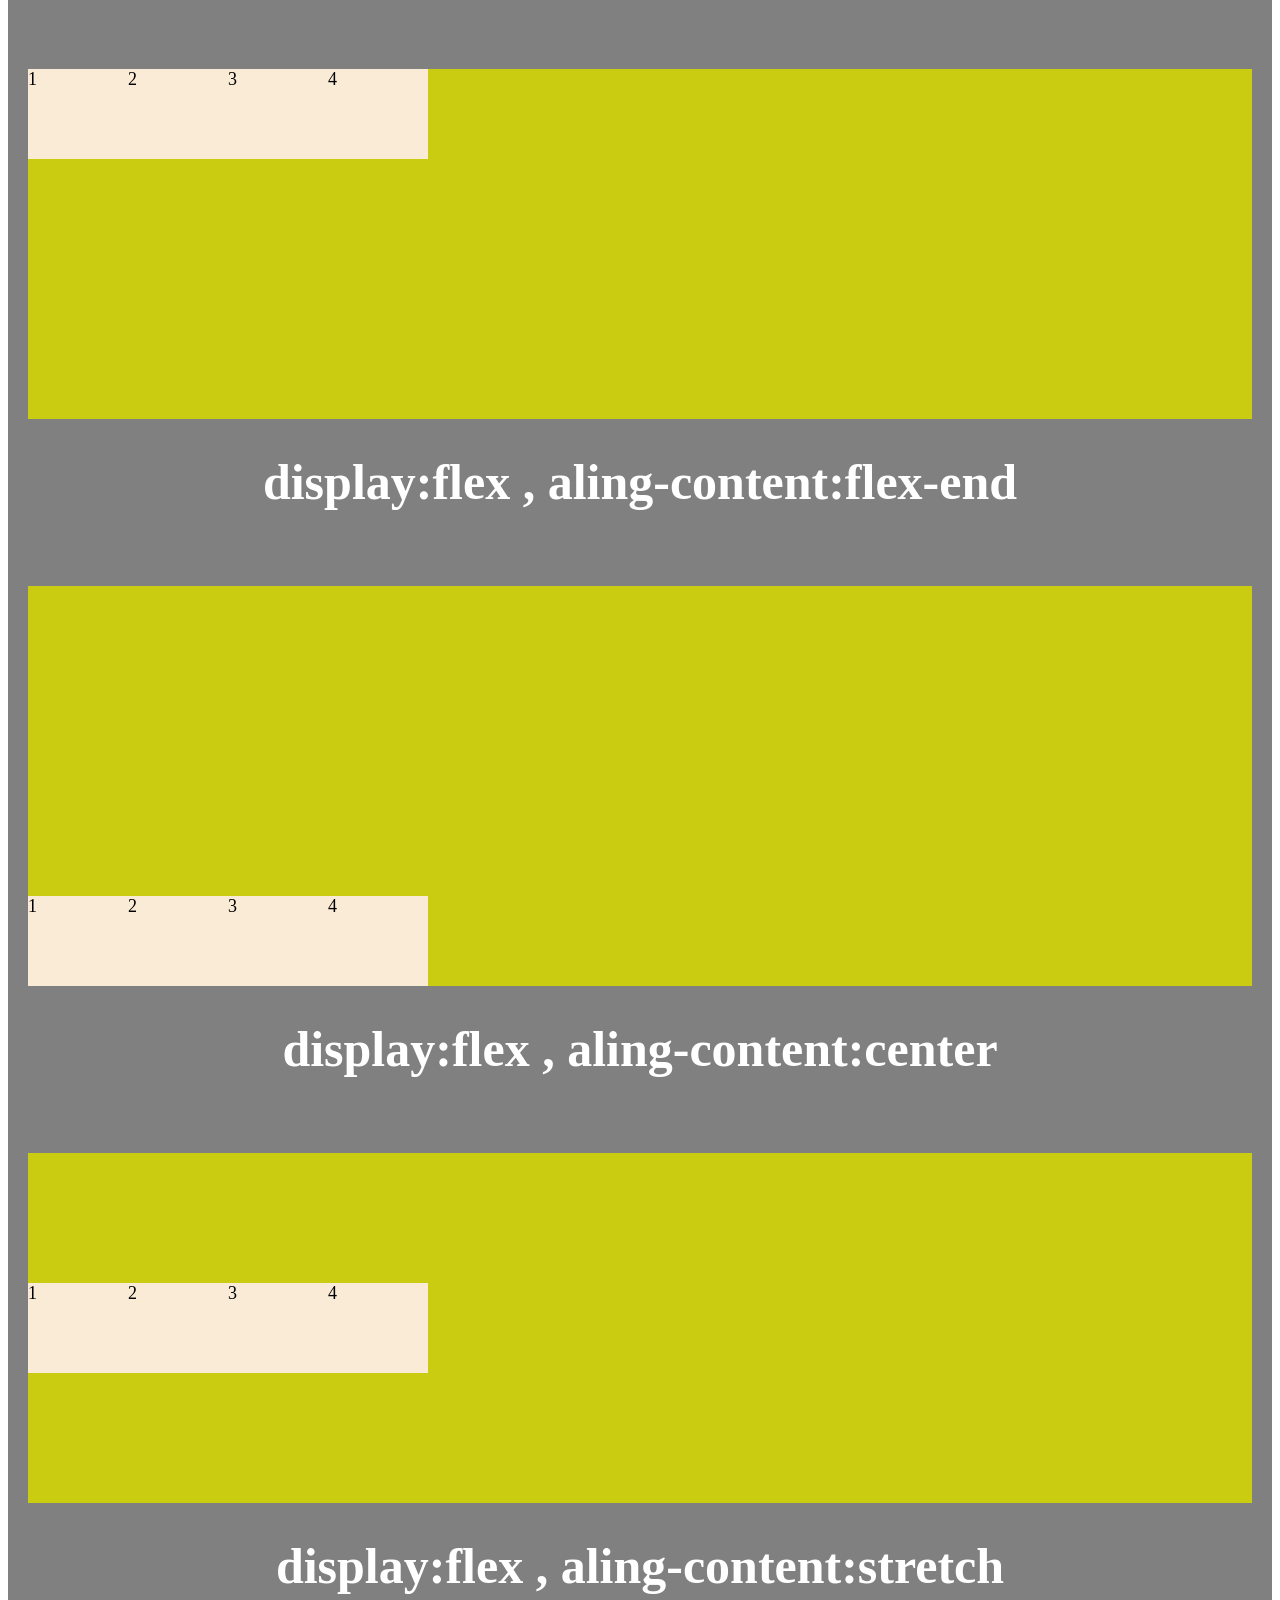
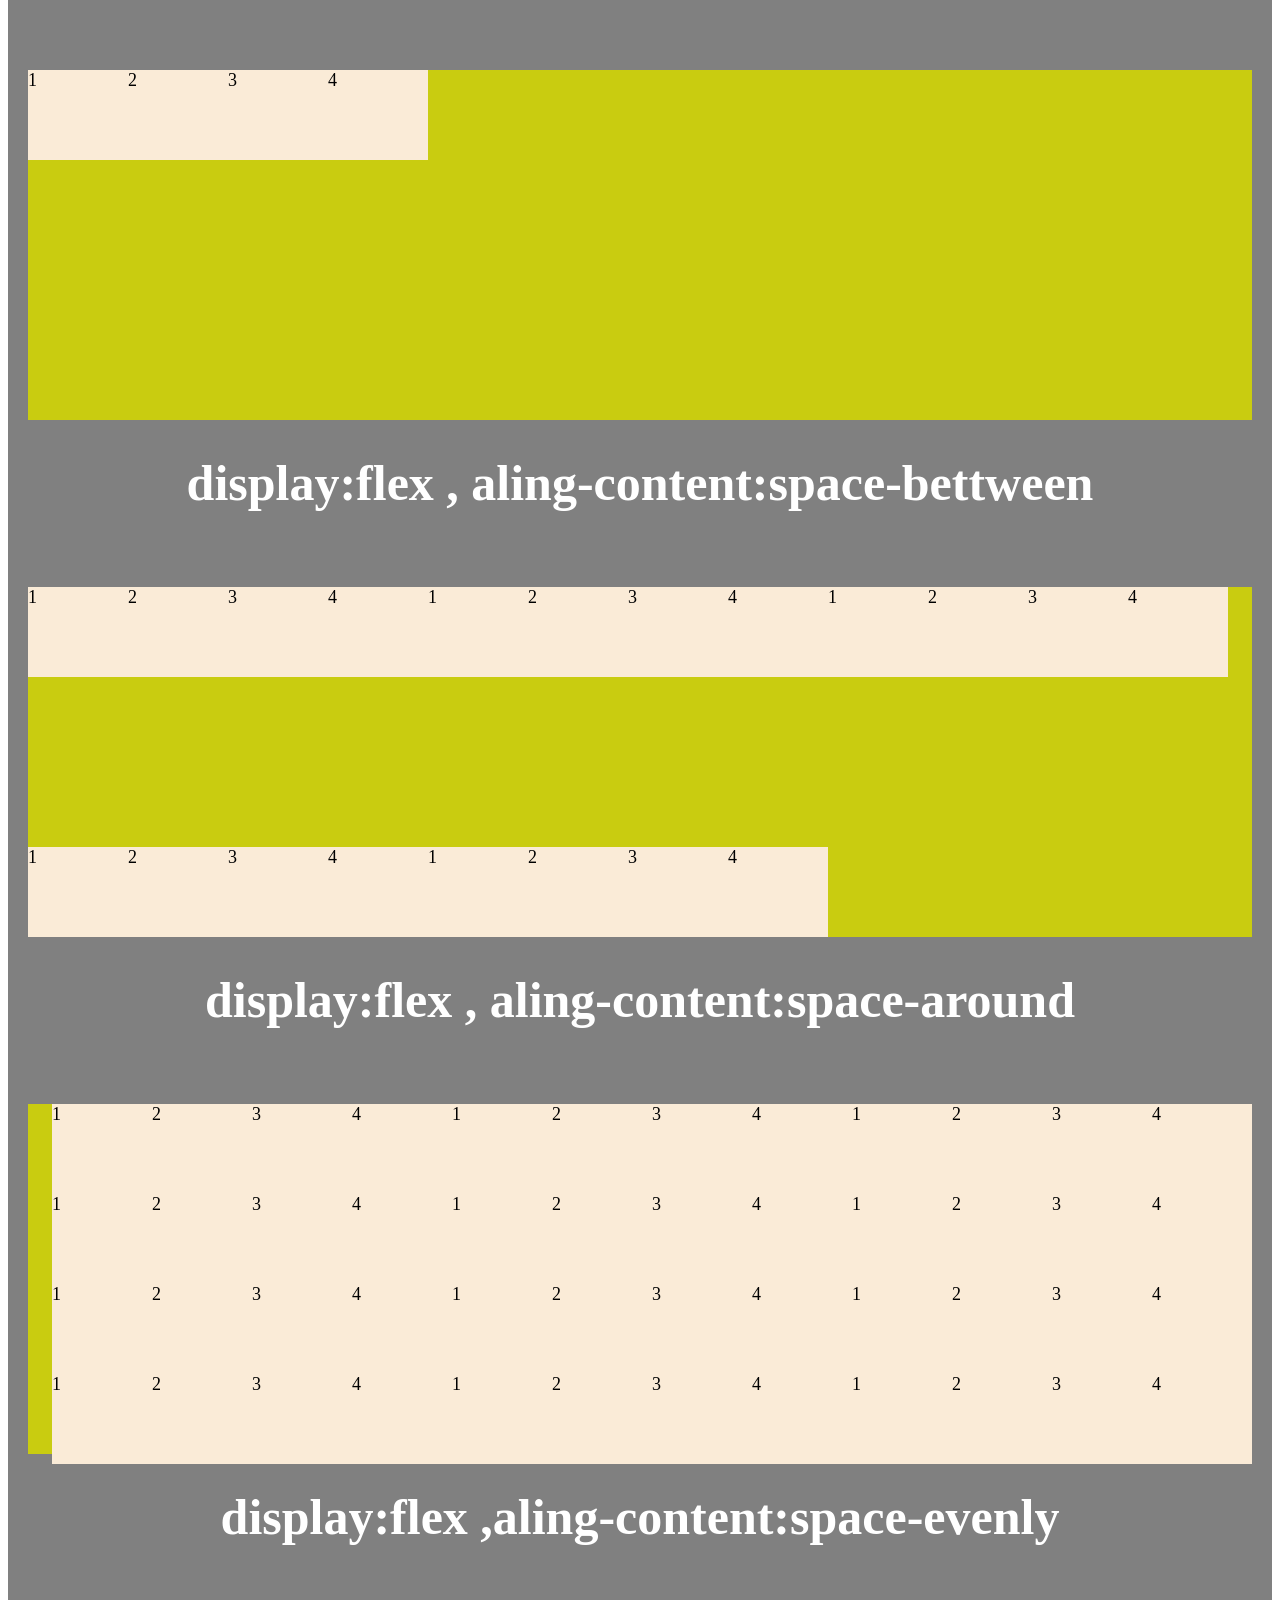
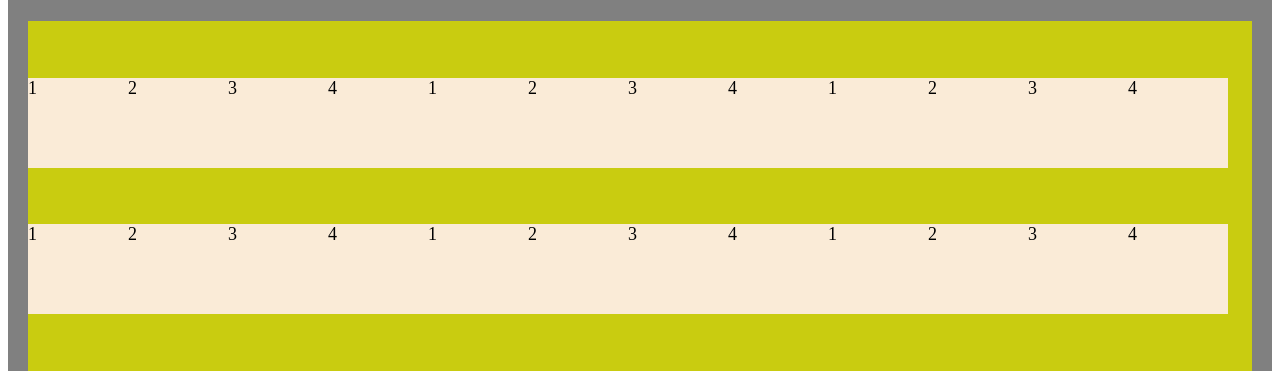
<file: lec12 css/index.html>
<!DOCTYPE html>
<html lang="en">

<head>
    <meta charset="UTF-8">
    <meta name="viewport" content="width=device-width, initial-scale=1.0">
    <title>Document</title>
    <link rel="stylesheet" href="style.css">
</head>

<body>
    <div class="s1">
        <!--section1-->
        <h1 class="a1"> display:flex justify-content : flex-start</h1>
        <div class="a2">
            <div class="box1">1</div>
            <div class="box1">2</div>
            <div class="box1">3</div>
            <div class="box1">4</div>
        </div>

        <!--section2-->
        <h1 class="a1"> display:flex , justify-content : flex-end</h1>
        <div class="a12">
            <div class="box1">1</div>
            <div class="box1">2</div>
            <div class="box1">3</div>
            <div class="box1">4</div>
        </div>

        <!--section3-->
        <h1 class="a1"> display:flex , justify-content :center</h1>
        <div class="a3">
            <div class="box1">1</div>
            <div class="box1">2</div>
            <div class="box1">3</div>
            <div class="box1">4</div>
        </div>


        <!--section4-->
        <h1 class="a1"> display:flex , justify-content :space-between</h1>
        <div class="a4">
            <div class="box1">1</div>
            <div class="box1">2</div>
            <div class="box1">3</div>
            <div class="box1">4</div>
        </div>


        <!--section4-->
        <h1 class="a1"> display:flex ,justify-content :space-around</h1>
        <div class="a5">
            <div class="box1">1</div>
            <div class="box1">2</div>
            <div class="box1">3</div>
            <div class="box1">4</div>
        </div>

        <!--section5-->
        <h1 class="a1"> display:flex ,justify-content :space-evenly </h1>
        <div class="a6">
            <div class="box1">1</div>
            <div class="box1">2</div>
            <div class="box1">3</div>
            <div class="box1">4</div>
        </div>

        <!--section6-->
        <h1 class="a1"> display:flex align-item:flex-start</h1>
        <div class="a7">
            <div class="box1">1</div>
            <div class="box1">2</div>
            <div class="box1">3</div>
            <div class="box1">4</div>

        </div>
        <!--section7-->
        <h1 class="a1"> display:flex , aling-content:flex-end</h1>
        <div class="a8">
            <div class="box1">1</div>
            <div class="box1">2</div>
            <div class="box1">3</div>
            <div class="box1">4</div>

        </div>

        <!--section8-->

        <h1 class="a1"> display:flex , aling-content:center</h1>
        <div class="a9">
            <div class="box1">1</div>
            <div class="box1">2</div>
            <div class="box1">3</div>
            <div class="box1">4</div>

        </div>

        <!--section9-->

        <h1 class="a1"> display:flex , aling-content:stretch</h1>
        <div class="a10">
            <div class="box1">1</div>
            <div class="box1">2</div>
            <div class="box1">3</div>
            <div class="box1">4</div>

        </div>

        <!--section10-->

        <h1 class="a1"> display:flex , aling-content:space-bettween</h1>
        <div class="a11">
            <div class="box1">1</div>
            <div class="box1">2</div>
            <div class="box1">3</div>
            <div class="box1">4</div>
             <div class="box1">1</div>
            <div class="box1">2</div>
            <div class="box1">3</div>
            <div class="box1">4</div>
             <div class="box1">1</div>
            <div class="box1">2</div>
            <div class="box1">3</div>
            <div class="box1">4</div>
             <div class="box1">1</div>
            <div class="box1">2</div>
            <div class="box1">3</div>
            <div class="box1">4</div>
             <div class="box1">1</div>
            <div class="box1">2</div>
            <div class="box1">3</div>
            <div class="box1">4</div>

        </div>

        <!--section11-->

        <h1 class="a1"> display:flex , aling-content:space-around</h1>
        <div class="a12">
            <div class="box1">1</div>
            <div class="box1">2</div>
            <div class="box1">3</div>
            <div class="box1">4</div>
            <div class="box1">1</div>
            <div class="box1">2</div>
            <div class="box1">3</div>
            <div class="box1">4</div>
             <div class="box1">1</div>
            <div class="box1">2</div>
            <div class="box1">3</div>
            <div class="box1">4</div>
             <div class="box1">1</div>
            <div class="box1">2</div>
            <div class="box1">3</div>
            <div class="box1">4</div>
             <div class="box1">1</div>
            <div class="box1">2</div>
            <div class="box1">3</div>
            <div class="box1">4</div>
             <div class="box1">1</div>
            <div class="box1">2</div>
            <div class="box1">3</div>
            <div class="box1">4</div>
            <div class="box1">1</div>
            <div class="box1">2</div>
            <div class="box1">3</div>
            <div class="box1">4</div>
            <div class="box1">1</div>
            <div class="box1">2</div>
            <div class="box1">3</div>
            <div class="box1">4</div>
             <div class="box1">1</div>
            <div class="box1">2</div>
            <div class="box1">3</div>
            <div class="box1">4</div>
             <div class="box1">1</div>
            <div class="box1">2</div>
            <div class="box1">3</div>
            <div class="box1">4</div>
             <div class="box1">1</div>
            <div class="box1">2</div>
            <div class="box1">3</div>
            <div class="box1">4</div>
             <div class="box1">1</div>
            <div class="box1">2</div>
            <div class="box1">3</div>
            <div class="box1">4</div>


        </div>


        <!--section11-->

        <h1 class="a1"> display:flex ,aling-content:space-evenly</h1>
        <div class="a13">
            <div class="box1">1</div>
            <div class="box1">2</div>
            <div class="box1">3</div>
            <div class="box1">4</div>
            <div class="box1">1</div>
            <div class="box1">2</div>
            <div class="box1">3</div>
            <div class="box1">4</div>
             <div class="box1">1</div>
            <div class="box1">2</div>
            <div class="box1">3</div>
            <div class="box1">4</div>
             <div class="box1">1</div>
            <div class="box1">2</div>
            <div class="box1">3</div>
            <div class="box1">4</div>
             <div class="box1">1</div>
            <div class="box1">2</div>
            <div class="box1">3</div>
            <div class="box1">4</div>
             <div class="box1">1</div>
            <div class="box1">2</div>
            <div class="box1">3</div>
            <div class="box1">4</div>


        </div>



    </div>
</body>

</html>
</file>
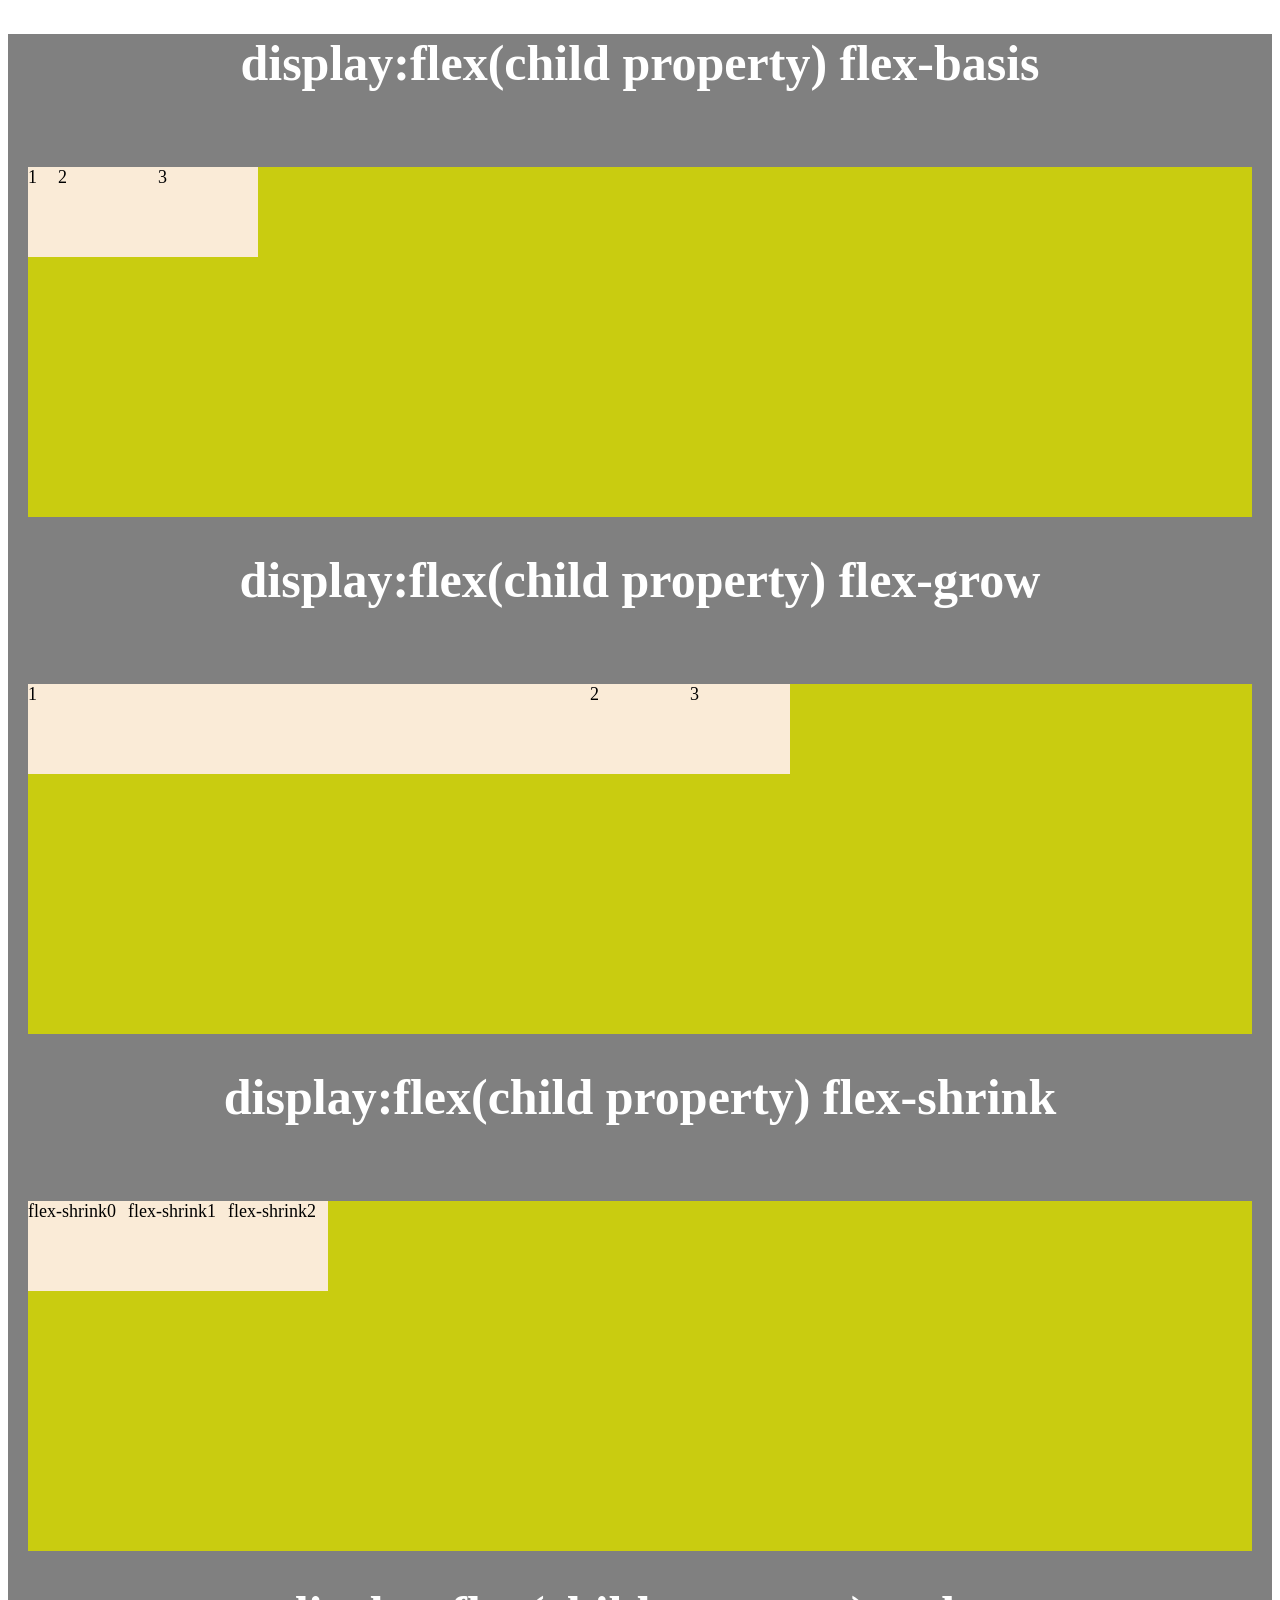
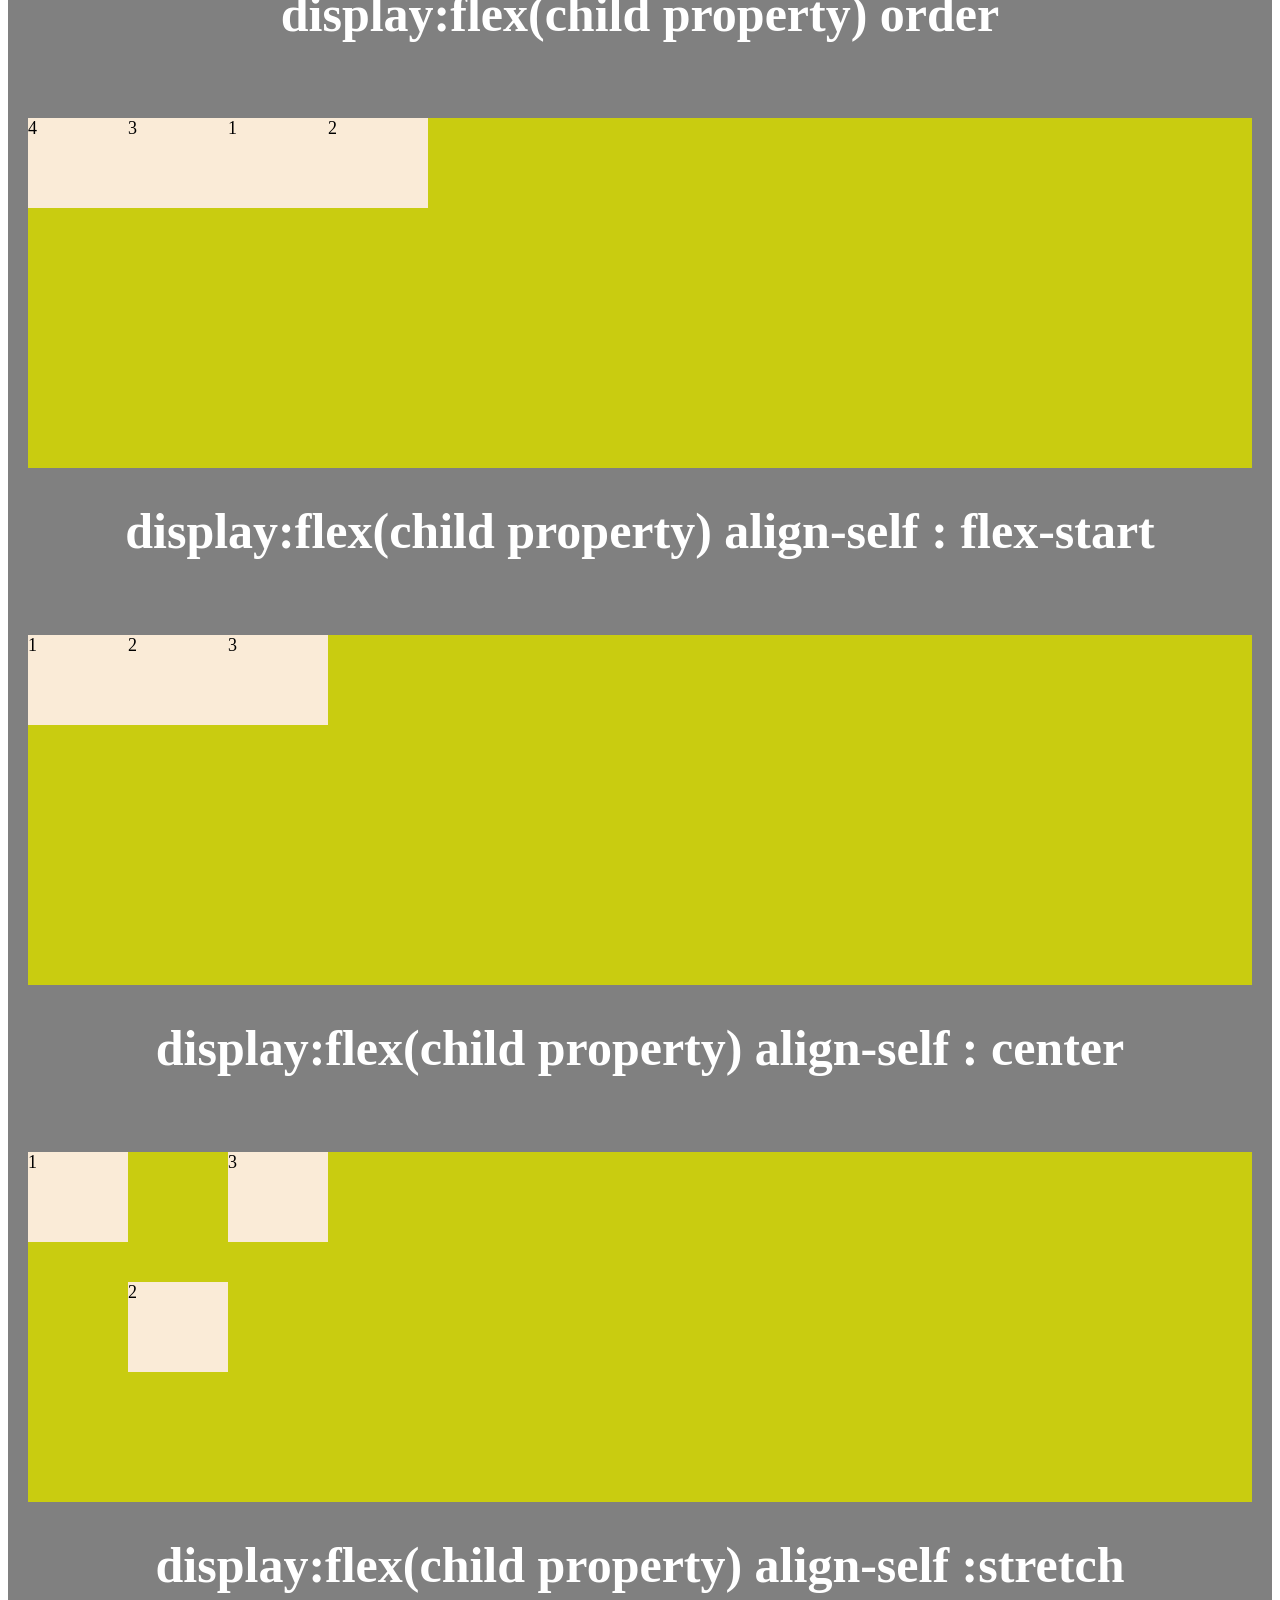
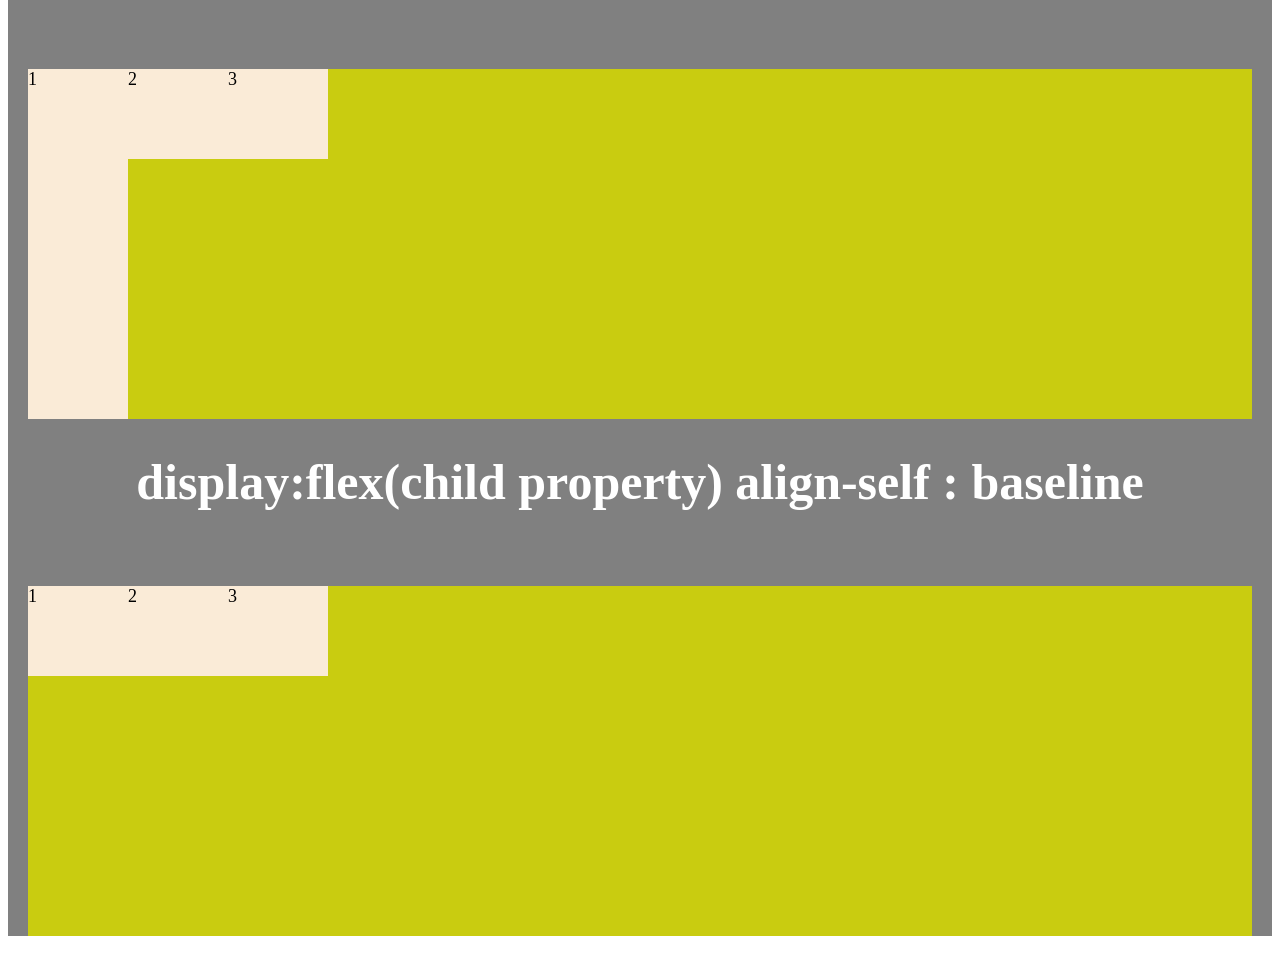
<file: lec12(2) css/index.html>
<!DOCTYPE html>
<html lang="en">
<head>
    <meta charset="UTF-8">
    <meta name="viewport" content="width=device-width, initial-scale=1.0">
    <title>Document</title>
</head>
<link rel="stylesheet" href="style.css">
<body>
    <div class="s1">
<h1 class="a1"> display:flex(child property) flex-basis</h1>
 <div class="a2">
            <div class="box1">1</div>
            <div class="box2">2</div>
            <div class="box3">3</div>
</div>

            <h1 class="a1"> display:flex(child property) flex-grow</h1>
 <div class="a2">
            <div class="box4">1</div>
            <div class="box2">2</div>
            <div class="box3">3</div>
            
    </div>

        <h1 class="a1"> display:flex(child property) flex-shrink</h1>
 <div class="a2">
            <div class="box5">flex-shrink0</div>
            <div class="box6">flex-shrink1</div>
            <div class="box7">flex-shrink2</div>
            
    </div>


    <h1 class="a1"> display:flex(child property) order</h1>
 <div class="a2">
            <div class="box8">1</div>
            <div class="box9">2</div>
            <div class="box10">3</div>
            <div class="box11">4</div>    
    </div>



    <h1 class="a1"> display:flex(child property) align-self : flex-start</h1>
 <div class="a2">
            <div class="box12">1</div>
            <div class="box13">2</div>
            <div class="box14">3</div>
            
    </div>
 <h1 class="a1"> display:flex(child property) align-self : center</h1>
 <div class="a2">
            <div class="box15">1</div>
            <div class="box16">2</div>
            <div class="box17">3</div>
            
    </div>


 <h1 class="a1"> display:flex(child property) align-self :stretch</h1>
 <div class="a2">
            <div class="box18">1</div>
            <div class="box19">2</div>
            <div class="box20">3</div>
            
    </div>
 <h1 class="a1"> display:flex(child property) align-self : baseline</h1>
 <div class="a2">
            <div class="box21">1</div>
            <div class="box22">2</div>
            <div class="box23">3</div>
            
    </div>















    </div> 
</body>
</html>
</file>
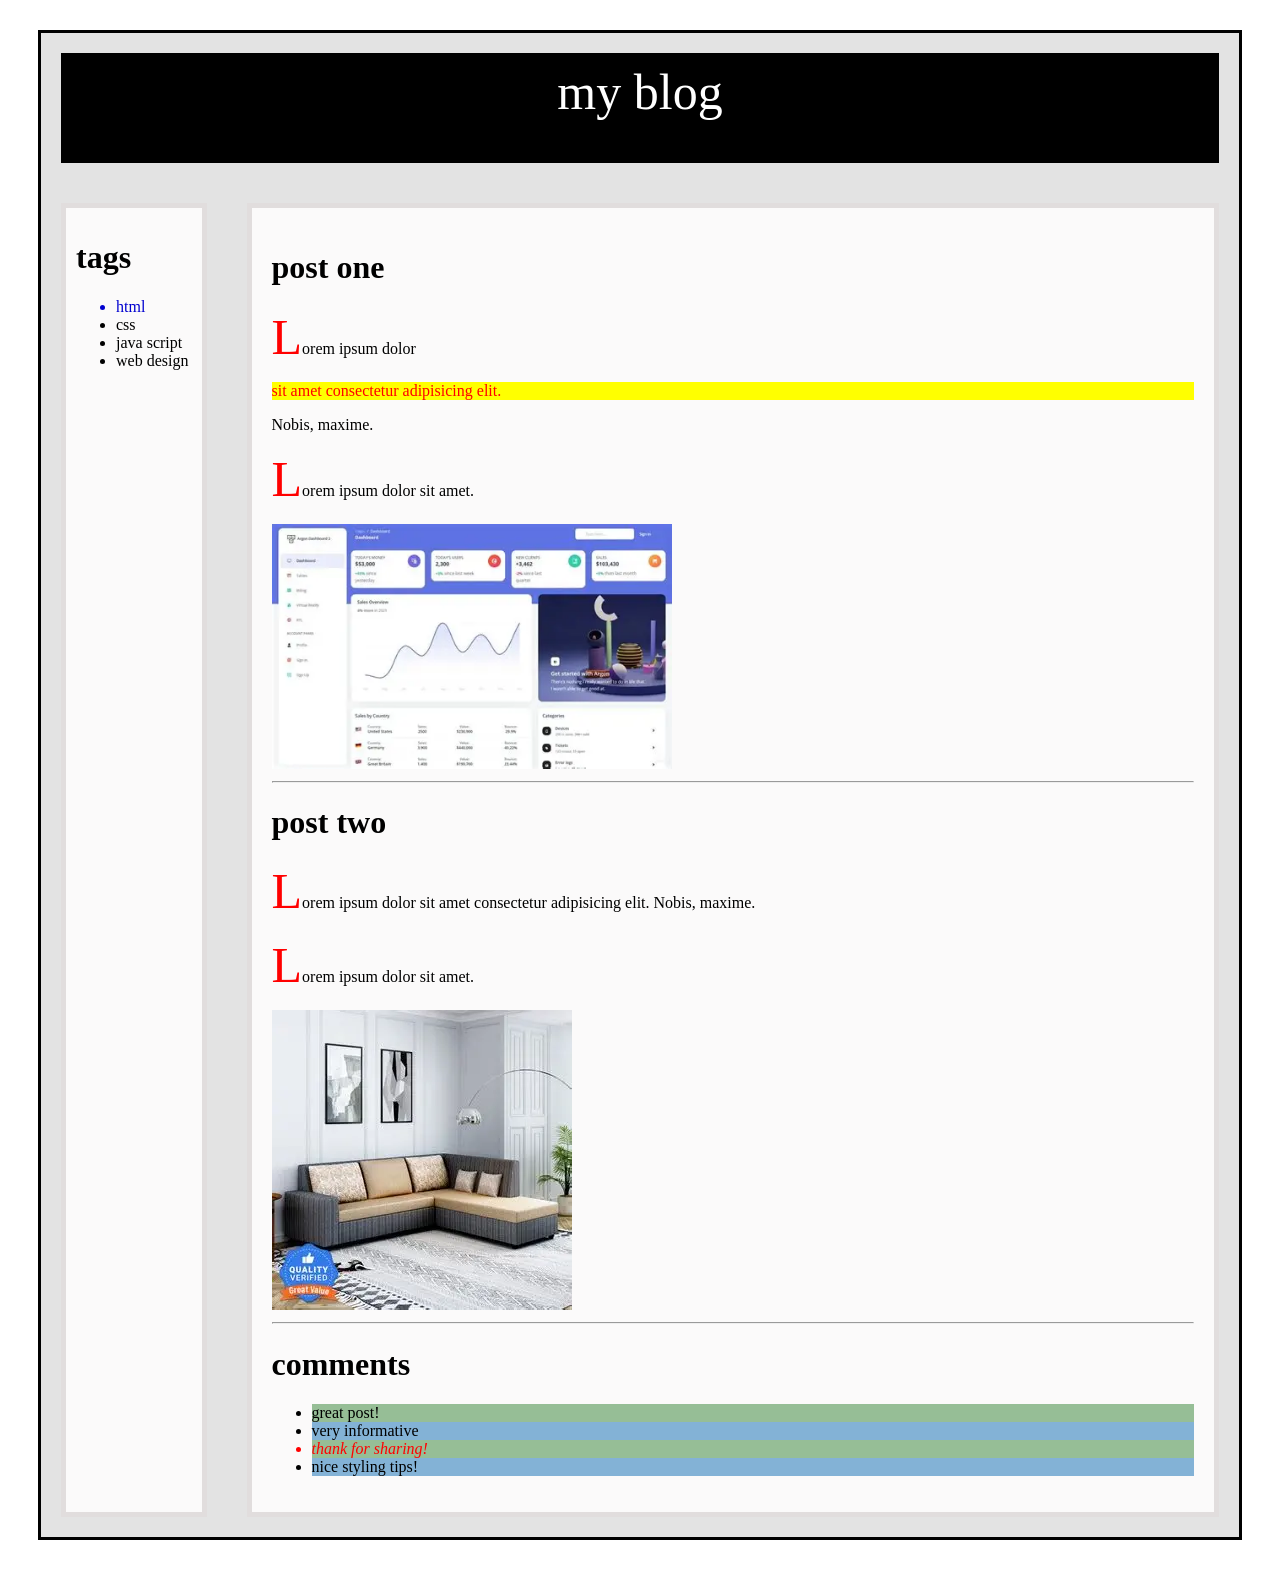
<file: lec8 css/index.html>
<!DOCTYPE html>
<html lang="en">

<head>
    <meta charset="UTF-8">
    <meta name="viewport" content="width=device-width, initial-scale=1.0">
    <title>Document</title>
    <link rel="stylesheet" href="style.css">
</head>

<body>
    <div class="main"><!--main div-->

        <!--section 1-->
        <div class="a1">my blog</div>

        <!--section 2-->
<div class="g1">
            <div class="a2">
                <div><h1>tags</h1></div>
                <div>
                    <ul >
                        <li class="a4">html</li>
                        <li>css</li>
                        <li>java script</li>
                        <li>web design</li>
                    </ul>
                </div>
            </div>
            <div class="a3">
                <div ><h1>post one</h1></div>
                <p class="a6">Lorem ipsum dolor<p class="r1"> sit amet consectetur adipisicing elit.</p> Nobis, maxime.</p>
                <p class="a6">Lorem ipsum dolor sit amet.</p>
                <div><img src="./html.webp" class="a8"></div>
        
            <hr>


            <div><h1>post two</h1></div>
            <p class="a6">Lorem ipsum dolor sit amet consectetur adipisicing elit. Nobis, maxime.</p>
            <p class="a6">Lorem ipsum dolor sit amet.</p>
            <div><img src="./10.webp" ></div>

        <hr>

        <div>
            <h1>comments</h1>
        </div>

        <div>
            <ul>
                <li class="a10">great post!</li>
                <li class="a11">very informative</li>
                <li class="a12"><i>thank for sharing!</i></li>
                <li class="a13">nice styling tips!</li>
            </ul>
        </div>
            </div>
        </div>
</div> <!--end-->
</body>

</html>
</file>
<file: lec-14 mq/style.css>
.d1 {
    display: flex;
    align-items: center;
    gap: 30px;
    margin: 20px;
    justify-content: center;
}

.d2 {
    color: black;
    background-color: rgb(222, 146, 157);
    text-align: center;
    align-content: center;
    width: 400px;
    height: 200px;
    border: white 2px solid;
}


body {
    background-color: lightslategray;
}

@media(max-width:1400px) {
    .d1 {
        display: flex;
        align-items: center;
        gap: 30px;
        margin: 20px;
        justify-content: center;
        flex-direction: row;
        flex-wrap: wrap;
    }



    .d2 {
        color: black;
        background-color: rgb(100, 193, 226);
        text-align: center;
        align-content: center;
        width: 200px;
        height: 200px;
        border: white 2px solid;
    }
}


@media(max-width:992px) {
    .d1 {
        display: flex;
        align-items: center;
        gap: 30px;
        margin: 30px;

        flex-wrap: wrap;
        flex-direction: row;
    }

    .d2 {
        color: rgb(255, 252, 252);
        background-color: rgb(3, 19, 50);
        text-align: center;
        align-content: center;
        width: 250px;
        height: 200px;
        border: white 2px solid;
    }
}

@media (min-width:576px) and (max-width:768px) {
    .d1 {
        display: flex;
        align-items: center;
        gap: 50px;
        margin: 40px;
        justify-content: center;
        flex-wrap: wrap;
        flex-direction: row;
    }

    .d2 {
        color: black;
        background-color: rgb(146, 171, 222);
        text-align: center;
        align-content: center;
        width: 50%;
        height: 150px;
        border: white 2px solid;
    }
}


@media (max-width:576px) {
    .d1 {
        display: flex;
        align-items: center;
        gap: 30px;
        margin: 20px;
        justify-content: center;
        flex-direction: column;
    }



    .d2 {
        color: black;
        background-color: brown;
        text-align: center;
        align-content: center;
        width: 100%;
        height: 250px;
        border: white 2px solid;
    }
}
</file>
<file: lec-4 css/style.css>
body{padding: 0%;
margin: 0%;}



.bg2 {
    background-image: url(./n.jpg);
    background-attachment: fixed;
    background-size: cover;
    width: 100vw;
    height: 100vh;
}

.bg3 {
    background-image: linear-gradient(45deg,pink, rgb(97, 97, 186));
    background-size: cover;
    width: 100vw;
    height: 100vh;
    background-attachment: fixed;
    color: aliceblue;
    font-size: large;
    font-weight: 600;
}

.bg4 {
    background-image: radial-gradient(rgb(176, 23, 48), rgb(5, 5, 45));
    background-size: cover;
    width: 100vw;
    height: 100vh;
    background-attachment: fixed;
    color: aliceblue;
    font-size: large;
    font-weight: 600;
}

.bg5 {
    background-image:  conic-gradient(rgb(91, 7, 21), rgb(34, 34, 167));
    background-size: cover;
    width: 100vw;
    height: 100vh;
    background-attachment: fixed;
    color: aliceblue;
    font-size: large;
    font-weight: 600;
}


.bg1 {
    background-size: cover;
    width: 100vw;
    height: 50px;
    background-attachment: fixed;
    text-align: center;
    background-color: rgb(27, 30, 30);
    color: aliceblue;
    font-weight: 700;
    font-size: large;
}

.bg6{font-size:large ;
font-weight: bold;
border: solid rgb(216, 186, 85); padding: 30px;}

.bg7{text-align: center;
margin: 100px;}

.bg8{font-weight: bold;}

.bg9{border:solid black;}
</file>
<file: lec10css/style.css>
.q1 {
    border: solid black 5px;
    background-color: rgb(219, 219, 219);
    height: 1700px;
}

.q2 {
    background-color: black;
    padding: 40px;
}

.q3 {
    color: white;
    font-size: 30px;
    font-weight: bold;
    text-align: center;
}

.q4 {
    font-size: 15px;
    color: white;
    text-align: center;
}

.q5 {
    position: absolute;

    height: 250px;
    width: 300px;
    background-color: rgb(249, 241, 241);

    border-radius: 20px;

}

.q6 {

    height: 100px;
    width: 100px;
    border: solid 4px rgb(44, 44, 227);
    border-radius: 60px;
    margin-left: 85px;
    margin-top: 20px;
}

.q7 {
    text-align: center;
    font-weight: bold;
}

.q8 {
    text-align: center;
    font-size: large;
    color: rgb(168, 168, 168);
}

.w1 {
    position: relative;
    height: 350px;
}

.w2 {
    text-align: center;
    font-size: 30px;
    margin: 50px;
}

.q10 {
    height: 100px;
    width: 100px;
    border: solid 4px rgb(44, 44, 227);
    border-radius: 60px;
    margin-left: 85px;
    margin-top: 20px;
}

.q9 {
    position: absolute;
    left: 300px;
    height: 250px;
    width: 300px;
    background-color: rgb(249, 241, 241);

    border-radius: 20px;
}

.w3 {
    text-align: center;
}



















.g1 {

    justify-content: center;
    align-items: center;
}

.d1 {
    background-color: #081b29;
    color: white;
    font-weight: bold;
    padding: 10px;
    border-radius: 20px;
    border: none;
    margin: 30px 50px;
    transition: all 2s;
    font-size: 1.2 rem;
    text-transform: uppercase;
    cursor: pointer;
    position: relative;
    z-index: 1;
    overflow: hidden;
}

.d1::before {
    position: absolute;
    background-color: rgb(83, 118, 216);
    z-index: -1;
    transition: 0.5s;
    width: 0;
    top: 0;
    left: 0;
    height: 100%;
}

.d1:hover::before {
    width: 100%;
}

.d1:hover {
    color: #081b29;
    transform: translateX(100px);
}

.z1 {
    display: flex;
    margin: 0px 30px;
    height: 50px;
}

.d2 {
    background-color: rgb(31, 56, 125);
    color: white;
    font-weight: bold;
    padding: 10px;
    border-radius: 20px;
    border: none;
    transition: all 0.5s ease;
    margin: 30px 50px;
}

.d2:hover {
    border: solid 5px rgb(57, 91, 183);
    transform: scale(0.2s);
}


.s1 {
    display: flex;
    padding: 30px;
    margin: 30px;
}

.s2 {
    margin: 30px;
    display: flex;
    width: 300px;
    height: 200px;
}

.s3 {
    width: 300px;
    height: 200px;
    border-radius: 20px;
    margin: 30px;
    transition: all 0.5s;

}

.s3:hover {
    transform: rotate(20deg) scale(1.2);
}

.w9 {
    text-align: center;


}

.w10 {
    margin: 200px 100px 100px 0px;
}




.flip-card {
    background-color: white;
    width: 300px;
    height: 200px;
    perspective: 1000px;
border-radius:20px;
margin: 20px;

}


.flip-card-inner {
    position: relative;
    width: 100%;
    height: 100%;
    text-align: center;
    transition: transform 0.6s;
    transform-style: preserve-3d;
  
}

.flip-card:hover .flip-card-inner {
    transform: rotateY(180deg);
}

.flip-card-front,
.flip-card-back {
    position: absolute;
    width: 100%;
    height: 100%;
    -webkit-backface-visibility: hidden;
    backface-visibility: hidden;
}

.flip-card-front {
    background-color: rgb(228, 209, 64);
    color:black;
    border-radius: 20px;
    
}

.flip-card-back {
    background-color: rgb(63, 124, 216);
    color:black;
    transform: rotateY(180deg);
    border-radius: 20px;
}


.a1{text-align: center;
padding: 50px;}

.a2{text-align: center;
padding: 50px;}
</file>
<file: lec11 css/style.css>
.a1{height: 100px ;
color: white;
font-size: 50px;
text-align: center;
justify-content: center;
background-color: gray;


}

.a2{height: 350px;
background-color: rgb(201, 204, 16);
 display: flex;
margin: 20px;}

.box1{
background-color: antiquewhite;
font-size: large;
width:100px;
height: 90px;}

.a3{display: flex;
flex-wrap: wrap;
height: 350px;
background-color: rgb(201, 204, 16);
margin: 20px;
}

.a4{display: flex;
flex-wrap: wrap-reverse;
height: 350px;
background-color: rgb(201, 204, 16);
margin: 20px;
}

.a5{display: flex;
flex-direction: row;
height: 350px;
background-color: rgb(201, 204, 16);
margin: 20px;
}

.a6{display: flex;
flex-direction: column;
height: 350px;
background-color: rgb(201, 204, 16);
flex-wrap: wrap;
margin: 20px;

}

.a7{display: flex;
flex-direction:row-reverse;
height: 350px;
background-color: rgb(201, 204, 16);
margin: 20px;
}

.a8{display: flex;
flex-direction: column-reverse;
flex-wrap: wrap;
height: 350px;
background-color: rgb(201, 204, 16);
margin: 20px;
}


.a9{display: flex;
flex-flow: row wrap;
height: 350px;
background-color: rgb(201, 204, 16);
margin: 20px;
}

.a10{display: flex;
flex-flow: row wrap-reverse;
height: 350px;
background-color: rgb(201, 204, 16);
margin: 20px;
}

.a11{display: flex;
flex-flow: row nowrap;
height: 350px;
background-color: rgb(201, 204, 16);
margin: 20px;
}

.a12{display: flex;
flex-flow:column wrap;
height: 350px;
background-color: rgb(201, 204, 16);
margin: 20px;
}

.a13{display: flex;
flex-flow: column wrap-reverse;
margin: 20px;
height: 350px;
background-color: rgb(201, 204, 16);

}

.a14{display: flex;
flex-flow:column nowrap ;
flex-wrap: wrap;
height: 350px;
background-color: rgb(201, 204, 16);
margin: 20px;
}

.s1{background-color: gray}
</file>
<file: lec12 css/style.css>
.a1 {
    height: 100px;
    color: white;
    font-size: 50px;
    text-align: center;
    justify-content: center;
    background-color: gray;
}

.a2 {
    height: 350px;
    background-color: rgb(201, 204, 16);
    display: flex;
    justify-content: flex-start;
    margin: 20px;
}

.a12 {
    height: 350px;
    background-color: rgb(201, 204, 16);
    display: flex;
    justify-content: flex-end;
    margin: 20px;
}

.box1 {
    background-color: antiquewhite;
    font-size: large;
    width: 100px;
    height: 90px;
}

.a3 {
    display: flex;
    justify-content: center;
    height: 350px;
    background-color: rgb(201, 204, 16);
    margin: 20px;
}

.a4 {
    display: flex;
    justify-content: space-between;
    height: 350px;
    background-color: rgb(201, 204, 16);
    margin: 20px;
}

.a5 {
    display: flex;
    justify-content: space-around;
    height: 350px;
    background-color: rgb(201, 204, 16);
    margin: 20px;
}

.a6 {
    display: flex;
    justify-content: space-evenly;
    height: 350px;
    background-color: rgb(201, 204, 16);
    flex-wrap: wrap;
    margin: 20px;

}

.a7 {
    display: flex;
    align-items: flex-start;
    height: 350px;
    background-color: rgb(201, 204, 16);
    margin: 20px;
}

.a8 {
    display: flex;
    align-content:flex-end;
    flex-wrap: wrap;
    height: 400px;
    background-color: rgb(201, 204, 16);
    margin: 20px;
}


.a9 {
    display: flex;
    flex-wrap: wrap;
    align-content: center;
    height: 350px;
    background-color: rgb(201, 204, 16);
    margin: 20px;
}

.a10 {
    display: flex;
    flex-wrap: wrap;
    align-content: stretch;
    height: 350px;
    background-color: rgb(201, 204, 16);
    margin: 20px;
}

.a11 {
    display: flex;
    flex-wrap: wrap;
    align-content: space-between;
    height: 350px;
    background-color: rgb(201, 204, 16);
    margin: 20px;
}

.a12 {
    display: flex;
   flex-wrap: wrap;
    align-content: space-around;
    height: 350px;
    background-color: rgb(201, 204, 16);
    margin: 20px;
}

.a13 {
    display: flex;
    flex-wrap: wrap;
    align-content: space-evenly;
    margin: 20px;
    height: 350px;
    background-color: rgb(201, 204, 16);

}



.s1 {
    background-color: gray
}
</file>
<file: lec12(2) css/style.css>
.s1{background-color: gray}


.a1{height: 100px ;
color: white;
font-size: 50px;
text-align: center;
justify-content: center;
background-color: gray;
}
.a2{height: 350px;
background-color: rgb(201, 204, 16);
 display: flex;
    flex-direction: row;
margin: 20px;}

.box1{ 
    flex-basis: 30px;
background-color: antiquewhite;
font-size: large;
width:100px;
height: 90px;}

.box2{
background-color: antiquewhite;
font-size: large;
width:100px;
height: 90px;}

.box3{
background-color: antiquewhite;
font-size: large;
width:100px;
height: 90px;}

.box4{ 
 flex-grow: 0.5;
background-color: antiquewhite;
font-size: large;
width:100px;
height: 90px;}


.box5{flex-shrink:0;
background-color: antiquewhite;
font-size: large;
width:100px;
height: 90px;}

.box6{flex-shrink:1;
background-color: antiquewhite;
font-size: large;
width:100px;
height: 90px;}

.box7{ 
 flex-shrink:2;
background-color: antiquewhite;
font-size: large;
width:100px;
height: 90px;}


.box8{ 
 order: 3;
background-color: antiquewhite;
font-size: large;
width:100px;
height: 90px;}


.box9{order: 4;
background-color: antiquewhite;
font-size: large;
width:100px;
height: 90px;}

.box10{order: 2;
background-color: antiquewhite;
font-size: large;
width:100px;
height: 90px;}

.box11{ 
 order: 1;
background-color: antiquewhite;
font-size: large;
width:100px;
height: 90px;}


.box12{align-self: flex-start;
background-color: antiquewhite;
font-size: large;
width:100px;
height: 90px;}

.box13{
background-color: antiquewhite;
font-size: large;
width:100px;
height: 90px;}

.box14{background-color: antiquewhite;
font-size: large;
width:100px;
height: 90px;}

.box15{
background-color: antiquewhite;
font-size: large;
width:100px;
height: 90px;}

.box16{align-self: center;
background-color: antiquewhite;
font-size: large;
width:100px;
height: 90px;}

.box17{background-color: antiquewhite;
font-size: large;
width:100px;
height: 90px;}


.box18{align-self: stretch;
background-color: antiquewhite;
font-size: large;
width:100px;
}

.box19{
background-color: antiquewhite;
font-size: large;
width:100px;
height: 90px;}

.box20{background-color: antiquewhite;
font-size: large;
width:100px;
height: 90px;}

.box21{align-self: baseline;
background-color: antiquewhite;
font-size: large;
width:100px;
height: 90px;}

.box22{
background-color: antiquewhite;
font-size: large;
width:100px;
height: 90px;}

.box23{background-color: antiquewhite;
font-size: large;
width:100px;
height: 90px;}
</file>
<file: lec8 css/style.css>
.main{border: solid black;
margin: 30px; 
background-color: rgba(225, 225, 225, 0.908);}

.a1{background-color: black;
color: white;
text-align: center;
height: 100px;
font-size: 50px; padding-top: 10px;
margin: 20px;
}

.a2{border: solid rgb(225, 221, 221) 5px;
background-color:rgb(251, 250, 250);
margin: 20px;
width: 150px; padding: 10px;

 }


.a4{color: rgb(0, 0, 207);}


.a3{border: solid rgb(225, 221, 221) 5px;
background-color:rgb(251, 250, 250);
margin: 20px;
width: 100%;
padding: 20px;

}
 
.a6::first-letter{color: red;
font-size: 50px;}

.g1{display: flex; 
   
}

.a8{width: 400px;}

.r1{background-color: yellow;
color: red;}

.a10{background-color: rgb(150, 190, 150);}


.a11{background-color: rgb(131, 178, 214);}



.a12{background-color: rgb(150, 190, 150);
color: red;}



.a13{background-color: rgb(131, 178, 214);}
</file>
